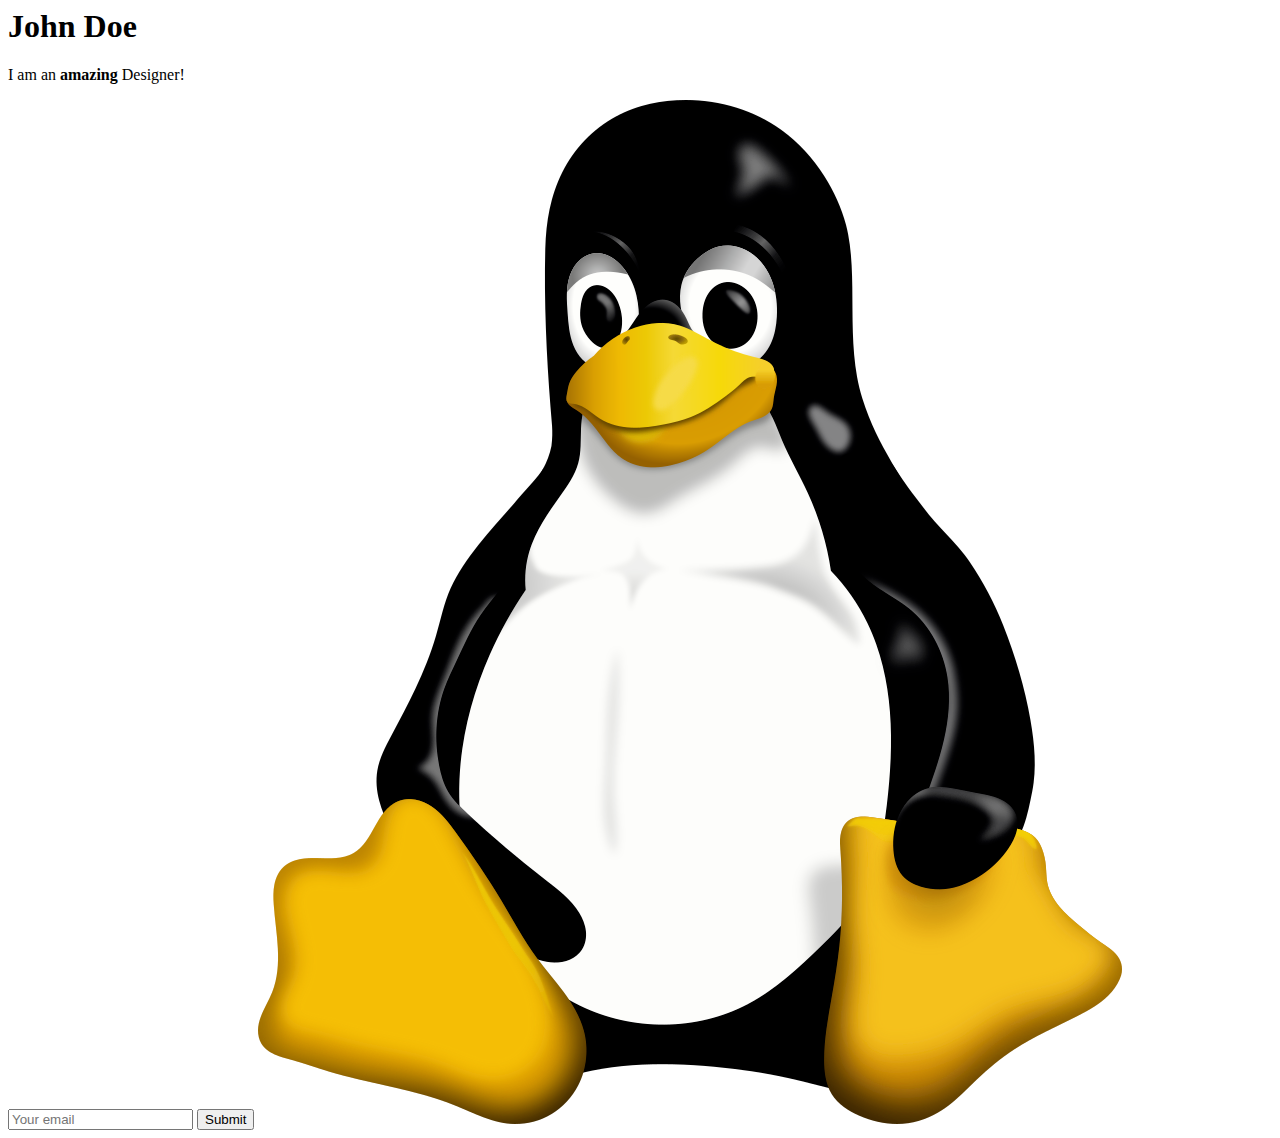
<file: Chapter 5/index.html>
<html> <!--This is our HTML main tag-->
    <head> <!--This is our head tag where we put our title and script and all
infos relative to our page.-->
        <title>My Page Title</title>
            <meta http-equiv="refresh" content="10">
    </head>
        <body> <!--This is where all our content will go-->
            <h1>John Doe</h1>
                 <p> I am an <b>amazing</b> Designer!</p>
                    <input type="email" placeholder="Your email">
                    <input type="submit">
                        <img src="images/tux.svg.png">

        </body>
</html>
</file>
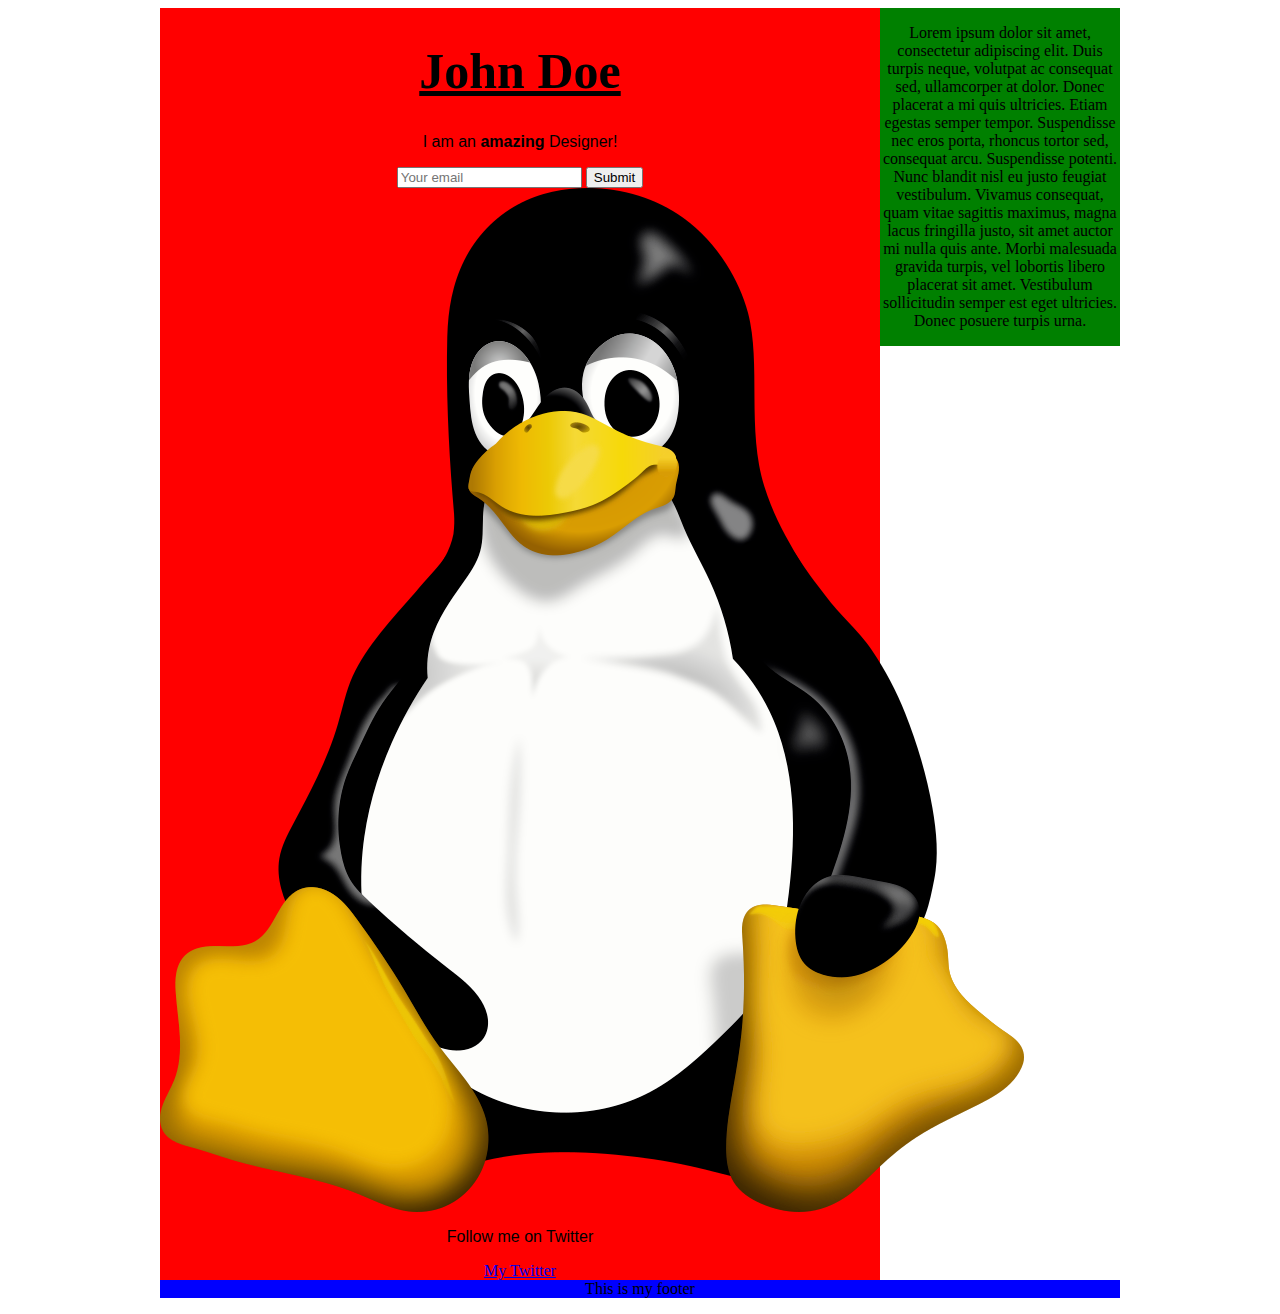
<file: Chapter 6/index.html>
<html> <!--This is our HTML main tag-->
    <head> <!--This is our head tag where we put our title and script and all
infos relative to our page.-->
        <title>My Page Title</title>
            <meta http-equiv="refresh" content="10">
            <style>
              body {
text-align: center;
} 
#my-name{
font-size: 50px;
text-decoration: underline;
}
.text {
font-family: Arial;
}
.container {
width: 960px;
margin-left: auto;
margin-right: auto;
}
.container {
width: 960px;
margin-left: auto;
margin-right: auto;
}
.content {
background-color: red;
width: 75%;
float: left;
}
.sidebar {
background-color: green;
width: 25%;
float: right;
}
.footer {
background-color: blue;
clear: both;
}
            </style>
    </head>
        <body> <!--This is where all our content will go-->
           <div class="container">
                 <div class="content">
                    <h1 id="my-name">John Doe</h1>
                    <p class="text"> I am an <b>amazing</b> Designer!</p>
                    <input class="form" type="email" placeholder="Your email">
                    <input class="button" type="submit">
                    <img class="imGE" src="images/tux.svg.png">
                    <p class="text">Follow me on Twitter</p> <!--Added text-->
                    <a class="link" href="http://twitter.com/philippehong">My Twitter</a>  
                 </div>   

            <div class="sidebar">
            <p>Lorem ipsum dolor sit amet, consectetur adipiscing elit. Duis turpis
            neque, volutpat ac consequat sed, ullamcorper at dolor. Donec placerat a mi
            quis ultricies. Etiam egestas semper tempor. Suspendisse nec eros porta,
            rhoncus tortor sed, consequat arcu. Suspendisse potenti. Nunc blandit nisl
            eu justo feugiat vestibulum. Vivamus consequat, quam vitae sagittis
            maximus, magna lacus fringilla justo, sit amet auctor mi nulla quis ante.
            Morbi malesuada gravida turpis, vel lobortis libero placerat sit amet.
            Vestibulum sollicitudin semper est eget ultricies. Donec posuere turpis
            urna.
            </p>
            </div>
            <div class="footer">
            <p>This is my footer</p>
            </div>
        </div>             
        </body>
</html>
</file>
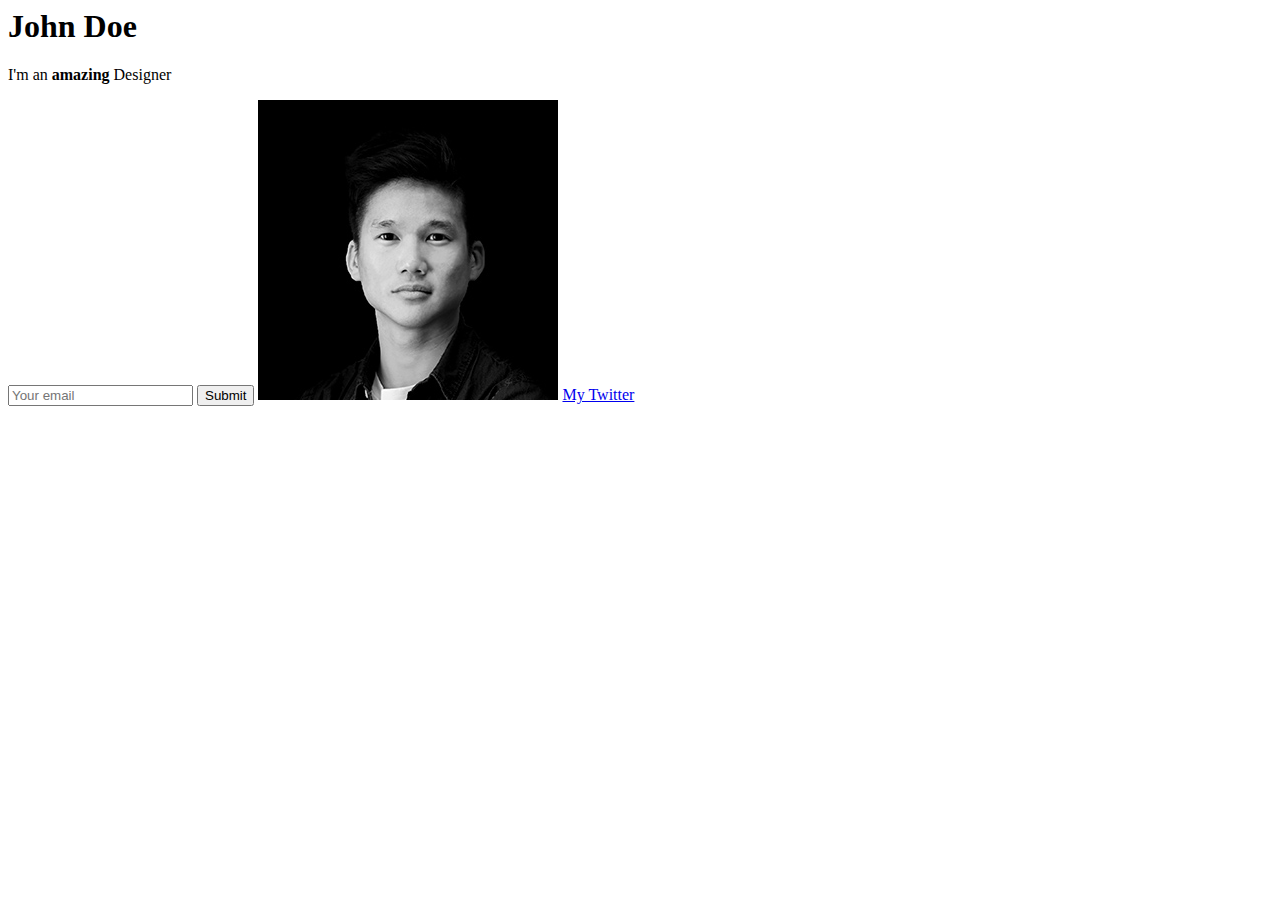
<file: Practical-Web-Design-master/Chapter05/index.html>
<html> <!--This is our HTML main tag-->
  <head> <!--This is our head tag where we put our title and script and all infos relative to our page.-->
    <title>My Page Title</title>
  </head>
  <body> <!--This is where all our content will go-->

    <h1>John Doe</h1>
    <p>I'm an <b>amazing</b> Designer</p>
    <input type="email" placeholder="Your email">
    <input type="submit">
    <img src="images/designer.jpg">
    <a href="http://twitter.com/philippehong">My Twitter</a>

  </body>
</html>
</file>
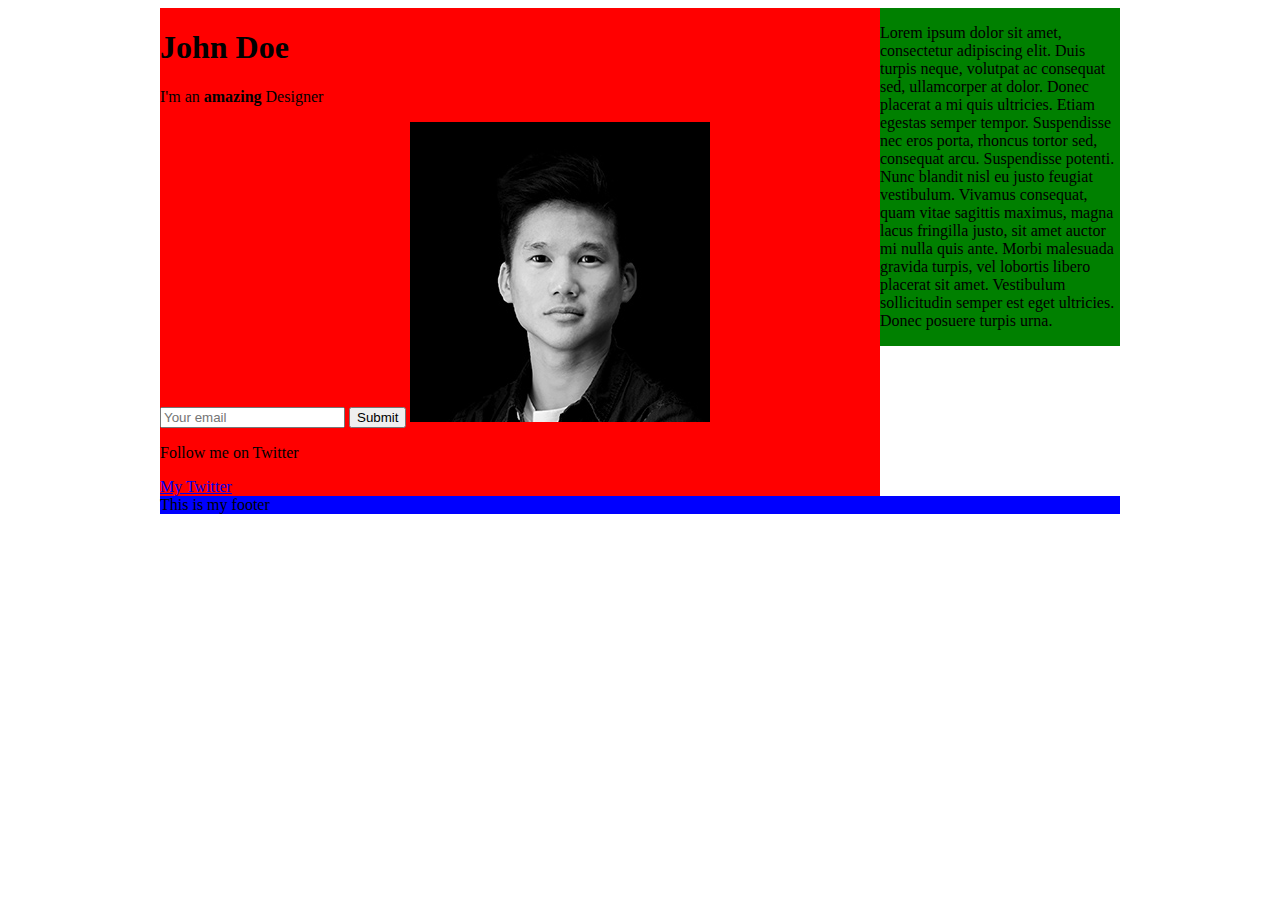
<file: Practical-Web-Design-master/Chapter06/index.html>
<html>  <!--This is our HTML main tag-->
 <head>  <!--This is our head tag where we put our title and script and all infos relative to our page.-->
  <title>My Page Title</title>
  <style>
    .container {
      width: 960px;
      margin-left: auto;
      margin-right: auto;
    }
    .content {
      background-color: red;
      width: 75%;
      float: left;
    }
    .sidebar {
      background-color: green;
      width: 25%;
      float: right;
    }
    .footer {
      background-color: blue;
      clear: both;
    }
  </style>
 </head>
 <body> <!--This is where all our content will go-->
   <div class="container">
     <div class="content">
       <h1 id="my-name">John Doe</h1>
       <p class="text">I'm an <b>amazing</b> Designer</p>
       <input class="form" type="email" placeholder="Your email">
       <input class="button" type="submit">
       <img class="image" src="images/designer.jpg">
       <p class="text">Follow me on Twitter</p> <!--Added text-->
       <a class="link" href="http://twitter.com/philippehong">My Twitter</a>
     </div>
     <div class="sidebar">
       <p>Lorem ipsum dolor sit amet, consectetur adipiscing elit. Duis turpis neque, volutpat ac consequat sed, ullamcorper at dolor. Donec placerat a mi quis ultricies. Etiam egestas semper tempor. Suspendisse nec eros porta, rhoncus tortor sed, consequat arcu. Suspendisse potenti. Nunc blandit nisl eu justo feugiat vestibulum. Vivamus consequat, quam vitae sagittis maximus, magna lacus fringilla justo, sit amet auctor mi nulla quis ante. Morbi malesuada gravida turpis, vel lobortis libero placerat sit amet. Vestibulum sollicitudin semper est eget ultricies. Donec posuere turpis urna.</p>
     </div>
     <div class="footer">
       <p>This is my footer</p>
     </div>
   </div>
 </body>
</html>
</file>
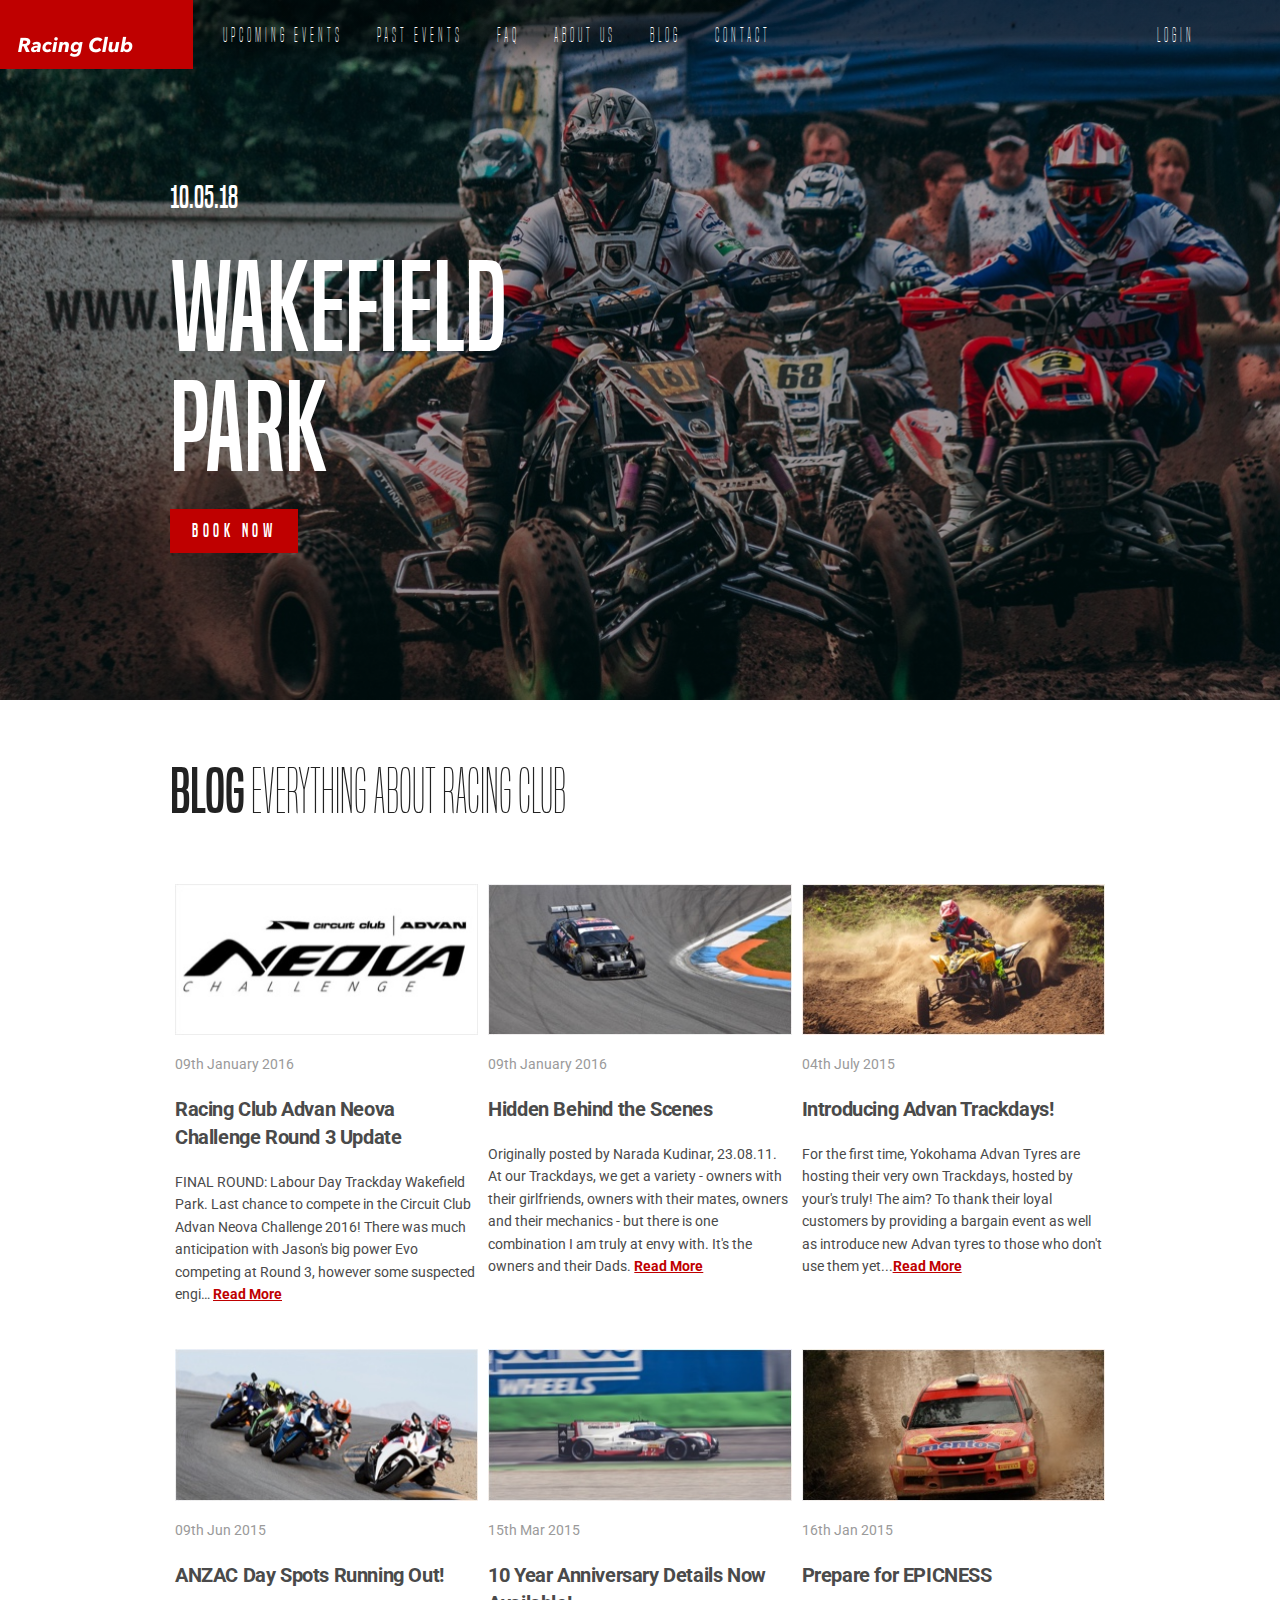
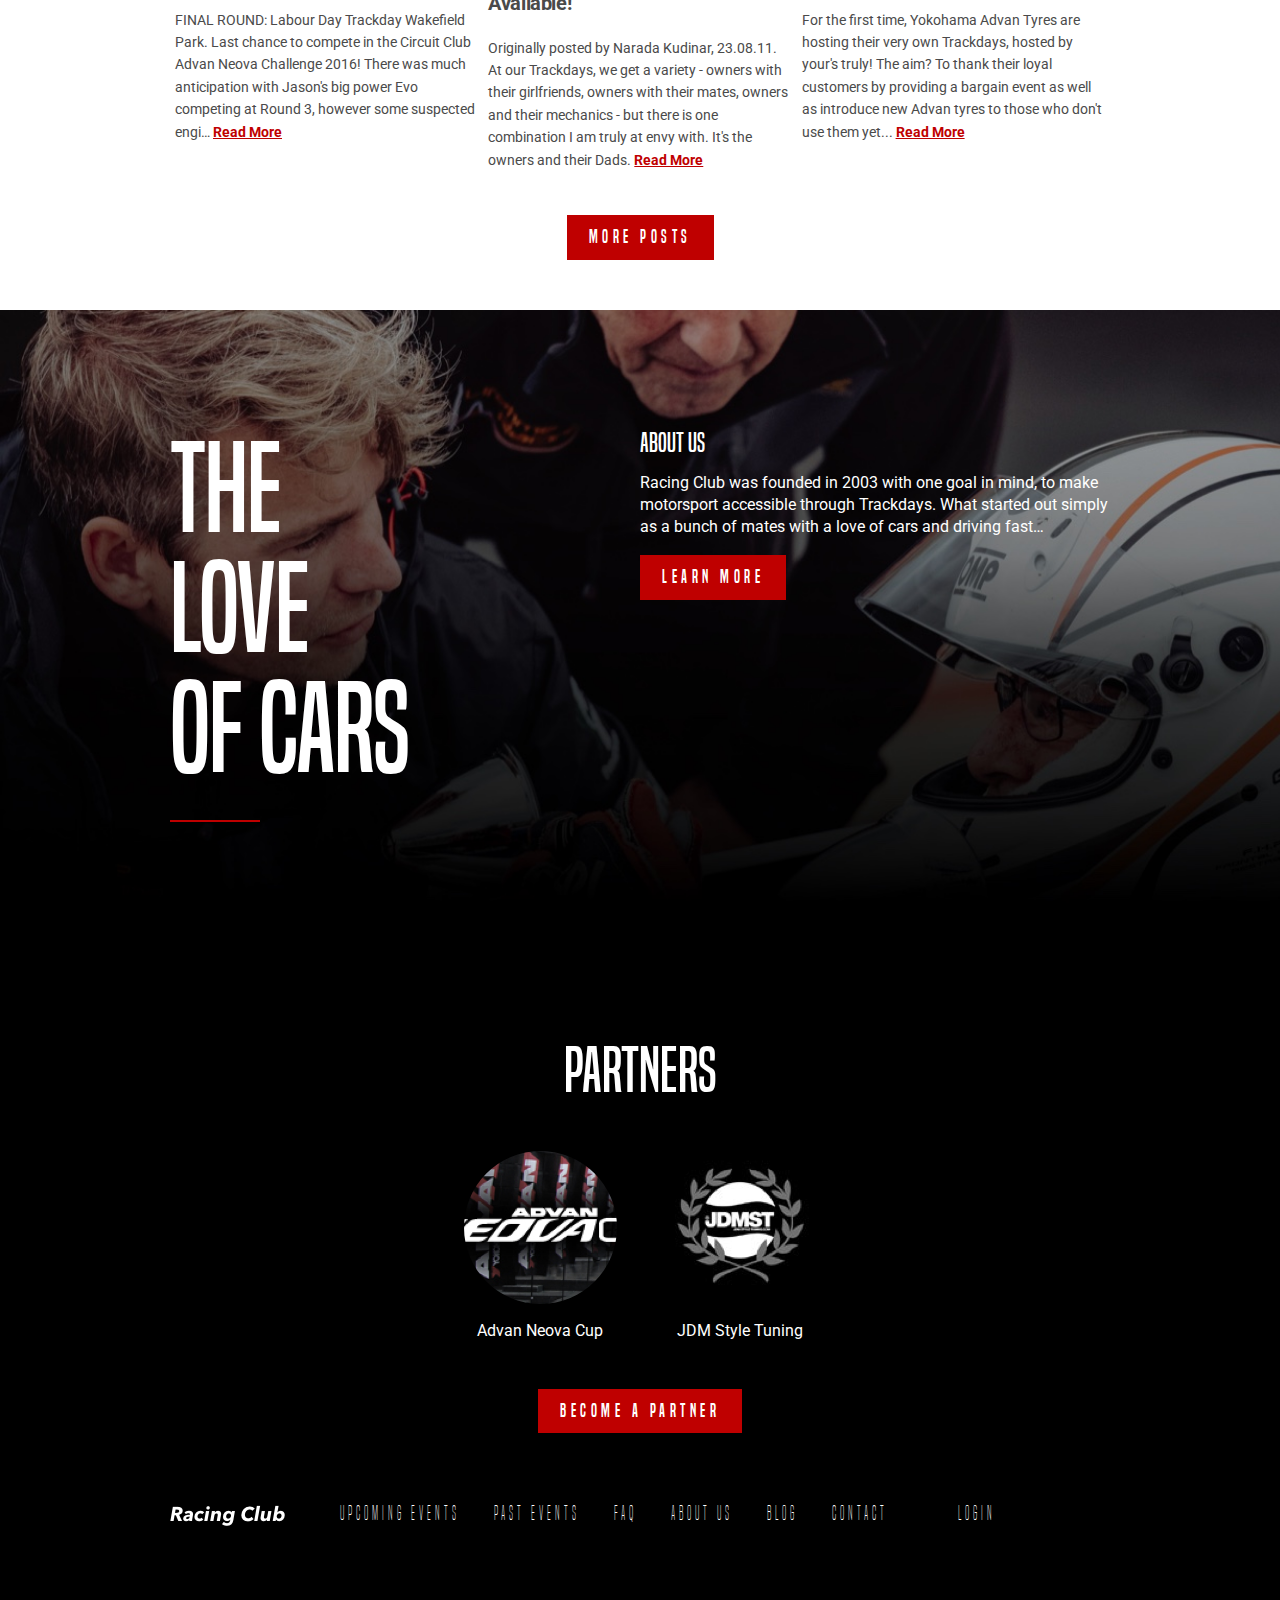
<file: Practical-Web-Design-master/Chapter08/index.html>
<!doctype html>
<html class="no-js" lang="en">
    <head>
        <meta charset="utf-8">
        <meta http-equiv="x-ua-compatible" content="ie=edge">
        <title>Racing Club - Motor Racing Club for passionate</title>
        <meta name="description" content="A Racing Club by passionates to passionate. Monthly events in Australia-wide. Buy your ticket now.">
        <meta name="viewport" content="width=device-width, initial-scale=1">

        <link rel="apple-touch-icon" sizes="180x180" href="/img/icons/apple-touch-icon.png">
        <link rel="icon" type="image/png" sizes="32x32" href="/img/icons/favicon-32x32.png">
        <link rel="icon" type="image/png" sizes="16x16" href="/img/icons/favicon-16x16.png">
        <link rel="manifest" href="/img/icons/site.webmanifest">
        <link rel="mask-icon" href="/img/icons/safari-pinned-tab.svg" color="#5bbad5">
        <link rel="shortcut icon" href="/img/icons/favicon.ico">
        <meta name="msapplication-TileColor" content="#da532c">
        <meta name="msapplication-config" content="/img/icons/browserconfig.xml">
        <meta name="theme-color" content="#ffffff">

        <link href="https://fonts.googleapis.com/css?family=Roboto:400,700" rel="stylesheet">
        <link rel="stylesheet" href="fonts/font.css"> <!-- Font face CSS link -->
        <link rel="stylesheet" href="css/normalize.css">
        <link rel="stylesheet" href="css/animate.css">
        <link rel="stylesheet" href="css/main.css">
        <link rel="stylesheet" href="css/styles.css">
    </head>
    <body>
        <!--[if lte IE 9]>
            <p class="browserupgrade">You are using an <strong>outdated</strong> browser. Please <a href="https://browsehappy.com/">upgrade your browser</a> to improve your experience and security.</p>
        <![endif]-->

        <!-- Add your site or application content here -->
        <div class="mobile-nav">
          <ul>
            <li><a href="upcoming.html">Upcoming events</a></li>
            <li><a href="past.html">Past events</a></li>
            <li><a href="faq.html">FAQ</a></li>
            <li><a href="about.html">About us</a></li>
            <li><a href="blog.html">Blog</a></li>
            <li><a href="contact.html">Contact</a></li>
            <li><a href="login.html">Login</a></li>
            <li><iframe src="https://www.facebook.com/plugins/like.php?href=http%3A%2F%2Ffacebook.com%2Fphilippehongcreative&width=51&layout=button&action=like&size=small&show_faces=false&share=false&height=65&appId=235448876515718" width="51" height="20" style="border:none;overflow:hidden"></iframe></li>
          </ul>
        </div>
        <main>
          <header>
            <a class="logo" href="/"><img src="img/logo.png" srcset="img/logo.png 1x, img/logo@2x.png 2x" alt="Logo Racing Club"></a>
            <ul class="nav main-nav">
              <li><a href="upcoming.html">Upcoming events</a></li>
              <li><a href="past.html">Past events</a></li>
              <li><a href="faq.html">FAQ</a></li>
              <li><a href="about.html">About us</a></li>
              <li><a href="blog.html">Blog</a></li>
              <li><a href="contact.html">Contact</a></li>
            </ul>
            <ul class="nav right-nav">
              <li><a href="login.html">Login</a></li>
              <li><iframe src="https://www.facebook.com/plugins/like.php?href=http%3A%2F%2Ffacebook.com%2Fphilippehongcreative&width=51&layout=button&action=like&size=small&show_faces=false&share=false&height=65&appId=235448876515718" width="51" height="20" style="border:none;overflow:hidden"></iframe></li>
            </ul>
            <div class="hamburger-menu">
              <img src="img/hambuger-icon.svg" alt="Icon Menu">
            </div>
          </header>

          <section id="hero">
            <div class="container">
              <div class="hero-text">
                <p class="hero-date">10.05.18</p>
                <h1 class="hero-title">Wakefield Park</h1>
                <button type="button" name="button" class="btn-primary">Book now</button>
              </div>
            </div>
          </section>

          <section id="blog">
            <div class="container">
              <h2><b>Blog</b> Everything about RACING CLUB</h2>
              <div class="blog-posts">

                <div class="blog-post">
                  <img src="img/blog-img/blog1.jpg" srcset="img/blog-img/blog1.jpg 1x, img/blog-img/blog1@2x.jpg 2x" alt="Blog post Racing Club">
                  <p class="blog-post-date">09th January 2016</p>
                  <h3>Racing Club Advan Neova Challenge Round 3 Update</h3>
                  <p class="blog-post-desc">FINAL ROUND: Labour Day Trackday Wakefield Park. Last chance to compete in the Circuit Club Advan Neova Challenge 2016!
  There was much anticipation with Jason's big power Evo competing at Round 3, however some suspected engi… <a href="#">Read More</a></p>
                </div>

                <div class="blog-post">
                  <img src="img/blog-img/blog2.jpg" srcset="img/blog-img/blog2.jpg 1x, img/blog-img/blog2@2x.jpg 2x" alt="Blog post Racing Club">
                  <p class="blog-post-date">09th January 2016</p>
                  <h3>Hidden Behind the Scenes</h3>
                  <p class="blog-post-desc">Originally posted by Narada Kudinar, 23.08.11.
  At our Trackdays, we get a variety - owners with their girlfriends, owners with their mates, owners and their mechanics - but there is one combination I am truly at envy with. It's the owners and their Dads. <a href="#">Read More</a></p>
                </div>

                <div class="blog-post">
                  <img src="img/blog-img/blog3.jpg" srcset="img/blog-img/blog3.jpg 1x, img/blog-img/blog3@2x.jpg 2x" alt="Blog post Racing Club">
                  <p class="blog-post-date">04th July 2015</p>
                  <h3>Introducing Advan Trackdays!</h3>
                  <p class="blog-post-desc">For the first time, Yokohama Advan Tyres are hosting their very own Trackdays, hosted by your's truly! The aim? To thank their loyal customers by providing a bargain event as well as introduce new Advan tyres to those who don't use them yet...<a href="#">Read More</a></p>
                </div>

                <div class="blog-post">
                  <img src="img/blog-img/blog4.jpg" srcset="img/blog-img/blog4.jpg 1x, img/blog-img/blog4@2x.jpg 2x" alt="Blog post Racing Club">
                  <p class="blog-post-date">09th Jun 2015</p>
                  <h3>ANZAC Day Spots Running Out!</h3>
                  <p class="blog-post-desc">FINAL ROUND: Labour Day Trackday Wakefield Park. Last chance to compete in the Circuit Club Advan Neova Challenge 2016!
  There was much anticipation with Jason's big power Evo competing at Round 3, however some suspected engi… <a href="#">Read More</a></p>
                </div>

                <div class="blog-post">
                  <img src="img/blog-img/blog5.jpg" srcset="img/blog-img/blog5.jpg 1x, img/blog-img/blog5@2x.jpg 2x" alt="Blog post Racing Club">
                  <p class="blog-post-date">15th Mar 2015</p>
                  <h3>10 Year Anniversary Details Now Available!</h3>
                  <p class="blog-post-desc">Originally posted by Narada Kudinar, 23.08.11.
  At our Trackdays, we get a variety - owners with their girlfriends, owners with their mates, owners and their mechanics - but there is one combination I am truly at envy with. It's the owners and their Dads. <a href="#">Read More</a></p>
                </div>

                <div class="blog-post">
                  <img src="img/blog-img/blog6.jpg" srcset="img/blog-img/blog6.jpg 1x, img/blog-img/blog6@2x.jpg 2x" alt="Blog post Racing Club">
                  <p class="blog-post-date">16th Jan 2015</p>
                  <h3>Prepare for EPICNESS</h3>
                  <p class="blog-post-desc">For the first time, Yokohama Advan Tyres are hosting their very own Trackdays, hosted by your's truly! The aim? To thank their loyal customers by providing a bargain event as well as introduce new Advan tyres to those who don't use them yet... <a href="#">Read More</a></p>
                </div>

              </div>
              <div class="blog-show-more">
                <button type="button" name="button" class="btn-primary">More posts</button>
              </div>
            </div>
          </section>

          <section id="about-us">
            <div class="container">
              <div class="about-us-title">
                  <h3>The<br /> love<br /> of cars</h3>
              </div>
              <div class="about-us-desc">
                <h4>About us</h4>
                <p>Racing Club was founded in 2003 with one goal in mind, to make motorsport accessible through Trackdays.  What started out simply as a bunch of mates with a love of cars and driving fast… </p>
                <button type="button" name="button" class="btn-primary">Learn more</button>
              </div>
            </div>
          </section>

          <section id="partners">
            <div class="container">
              <div class="partners-container">
                <h2>Partners</h2>
                <div class="partners-inner">
                  <div class="partner">
                    <img src="img/partner1.png" srcset="img/partner1.png 1x, img/partner1@2x.png 2x" alt="Partners Racing Club">
                    <p>Advan Neova Cup</p>
                  </div>
                  <div class="partner">
                    <img src="img/partner2.png" srcset="img/partner2.png 1x, img/partner2@2x.png 2x" alt="Partners Racing Club">
                    <p>JDM Style Tuning</p>
                  </div>
                </div>
                <button type="button" name="button" class="btn-primary">Become a partner</button>
              </div>
            </div>
          </section>

          <footer>
            <div class="container">
              <a class="logo" href="/"><img src="img/logo-footer.png" srcset="img/logo-footer.png 1x, img/logo-footer@2x.png 2x" alt="Logo Racing Club"></a>
              <ul class="nav main-nav">
                <li><a href="upcoming.html">Upcoming events</a></li>
                <li><a href="past.html">Past events</a></li>
                <li><a href="faq.html">FAQ</a></li>
                <li><a href="about.html">About us</a></li>
                <li><a href="blog.html">Blog</a></li>
                <li><a href="contact.html">Contact</a></li>
              </ul>
              <ul class="nav right-nav">
                <li><a href="login.html">Login</a></li>
                <li><iframe src="https://www.facebook.com/plugins/like.php?href=http%3A%2F%2Ffacebook.com%2Fphilippehongcreative&width=51&layout=button&action=like&size=small&show_faces=false&share=false&height=65&appId=235448876515718" width="51" height="20" style="border:none;overflow:hidden"></iframe></li>
              </ul>
            </div>
          </footer>
        </main>



        <script src="js/vendor/modernizr-3.5.0.min.js"></script>
        <script src="https://code.jquery.com/jquery-3.2.1.min.js" integrity="sha256-hwg4gsxgFZhOsEEamdOYGBf13FyQuiTwlAQgxVSNgt4=" crossorigin="anonymous"></script>
        <script>window.jQuery || document.write('<script src="js/vendor/jquery-3.2.1.min.js"><\/script>')</script>
        <script src="js/plugins.js"></script>
        <script src="js/main.js"></script>

        <!-- Global site tag (gtag.js) - Google Analytics -->
        <script async src="https://www.googletagmanager.com/gtag/js?id=UA-115011135-1"></script>
        <script>
          window.dataLayer = window.dataLayer || [];
          function gtag(){dataLayer.push(arguments);}
          gtag('js', new Date());

          gtag('config', 'UA-115011135-1');
        </script>

    </body>
</html>
</file>
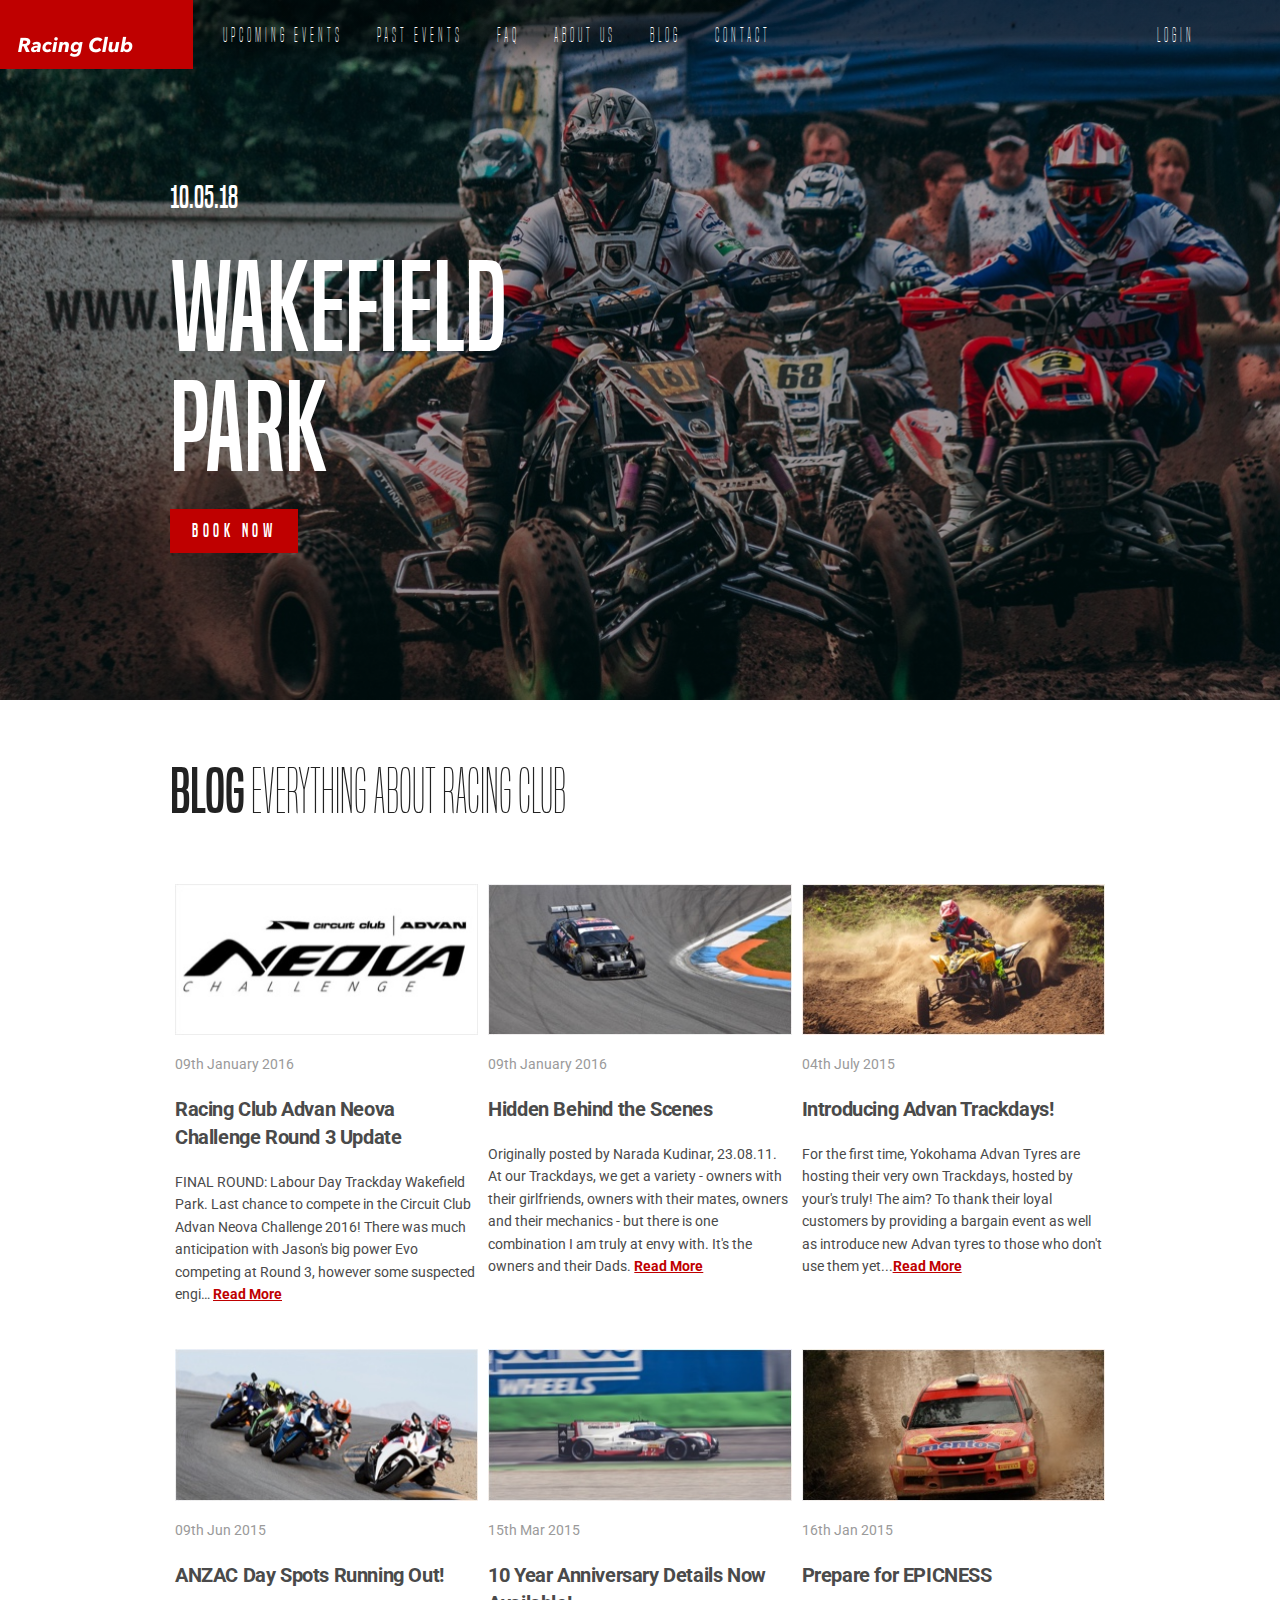
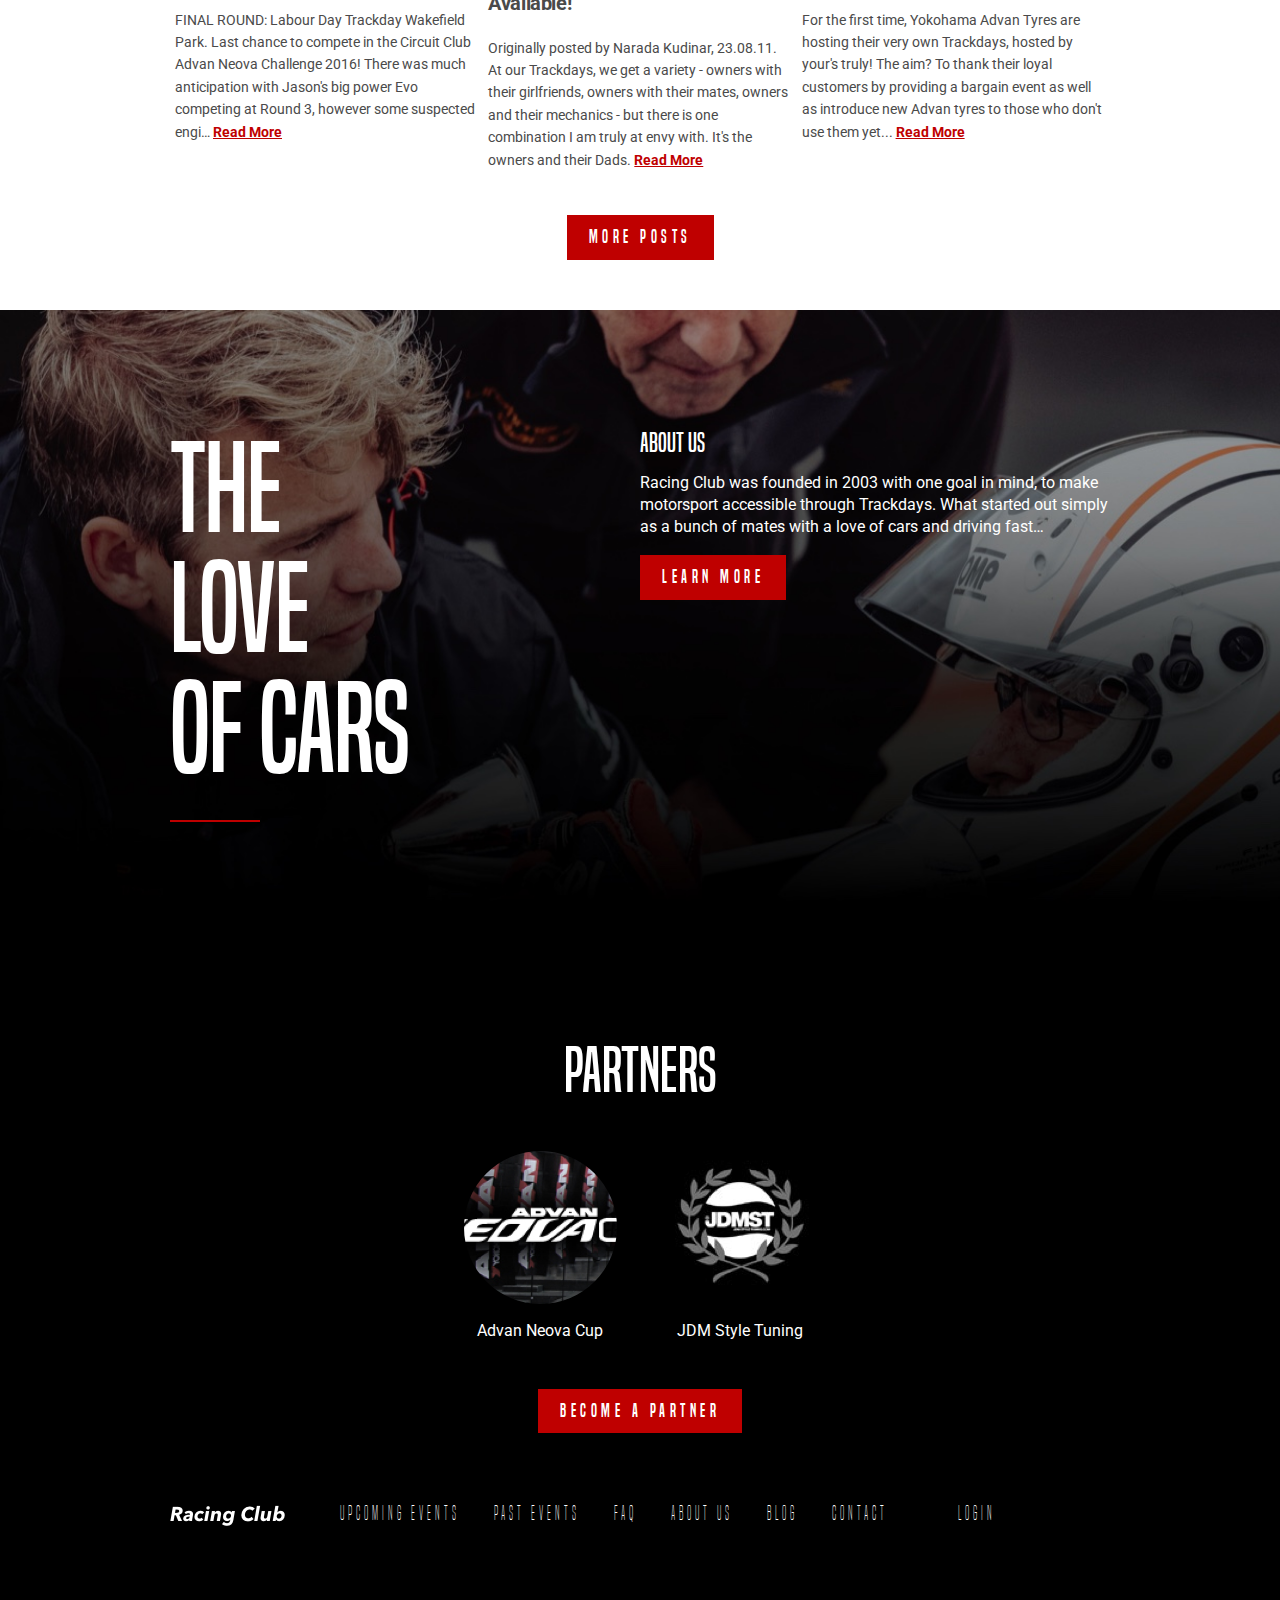
<file: Practical-Web-Design-master/Chapter09/index.html>
<!doctype html>
<html class="no-js" lang="en">
    <head>
        <meta charset="utf-8">
        <meta http-equiv="x-ua-compatible" content="ie=edge">
        <title>Racing Club - Motor Racing Club for passionate</title>
        <meta name="description" content="A Racing Club by passionates to passionate. Monthly events in Australia-wide. Buy your ticket now.">
        <meta name="viewport" content="width=device-width, initial-scale=1">

        <link rel="apple-touch-icon" sizes="180x180" href="/img/icons/apple-touch-icon.png">
        <link rel="icon" type="image/png" sizes="32x32" href="/img/icons/favicon-32x32.png">
        <link rel="icon" type="image/png" sizes="16x16" href="/img/icons/favicon-16x16.png">
        <link rel="manifest" href="/img/icons/site.webmanifest">
        <link rel="mask-icon" href="/img/icons/safari-pinned-tab.svg" color="#5bbad5">
        <link rel="shortcut icon" href="/img/icons/favicon.ico">
        <meta name="msapplication-TileColor" content="#da532c">
        <meta name="msapplication-config" content="/img/icons/browserconfig.xml">
        <meta name="theme-color" content="#ffffff">

        <link href="https://fonts.googleapis.com/css?family=Roboto:400,700" rel="stylesheet">
        <link rel="stylesheet" href="fonts/font.css"> <!-- Font face CSS link -->
        <link rel="stylesheet" href="css/normalize.css">
        <link rel="stylesheet" href="css/animate.css">
        <link rel="stylesheet" href="css/main.css">
        <link rel="stylesheet" href="css/styles.css">
    </head>
    <body>
        <!--[if lte IE 9]>
            <p class="browserupgrade">You are using an <strong>outdated</strong> browser. Please <a href="https://browsehappy.com/">upgrade your browser</a> to improve your experience and security.</p>
        <![endif]-->

        <!-- Add your site or application content here -->
        <div class="mobile-nav">
          <ul>
            <li><a href="upcoming.html">Upcoming events</a></li>
            <li><a href="past.html">Past events</a></li>
            <li><a href="faq.html">FAQ</a></li>
            <li><a href="about.html">About us</a></li>
            <li><a href="blog.html">Blog</a></li>
            <li><a href="contact.html">Contact</a></li>
            <li><a href="login.html">Login</a></li>
            <li><iframe src="https://www.facebook.com/plugins/like.php?href=http%3A%2F%2Ffacebook.com%2Fphilippehongcreative&width=51&layout=button&action=like&size=small&show_faces=false&share=false&height=65&appId=235448876515718" width="51" height="20" style="border:none;overflow:hidden"></iframe></li>
          </ul>
        </div>
        <main>
          <header>
            <a class="logo" href="/"><img src="img/logo.png" srcset="img/logo.png 1x, img/logo@2x.png 2x" alt="Logo Racing Club"></a>
            <ul class="nav main-nav">
              <li><a href="upcoming.html">Upcoming events</a></li>
              <li><a href="past.html">Past events</a></li>
              <li><a href="faq.html">FAQ</a></li>
              <li><a href="about.html">About us</a></li>
              <li><a href="blog.html">Blog</a></li>
              <li><a href="contact.html">Contact</a></li>
            </ul>
            <ul class="nav right-nav">
              <li><a href="login.html">Login</a></li>
              <li><iframe src="https://www.facebook.com/plugins/like.php?href=http%3A%2F%2Ffacebook.com%2Fphilippehongcreative&width=51&layout=button&action=like&size=small&show_faces=false&share=false&height=65&appId=235448876515718" width="51" height="20" style="border:none;overflow:hidden"></iframe></li>
            </ul>
            <div class="hamburger-menu">
              <img src="img/hambuger-icon.svg" alt="Icon Menu">
            </div>
          </header>

          <section id="hero">
            <div class="container">
              <div class="hero-text">
                <p class="hero-date">10.05.18</p>
                <h1 class="hero-title">Wakefield Park</h1>
                <button type="button" name="button" class="btn-primary">Book now</button>
              </div>
            </div>
          </section>

          <section id="blog">
            <div class="container">
              <h2><b>Blog</b> Everything about RACING CLUB</h2>
              <div class="blog-posts">

                <div class="blog-post">
                  <img src="img/blog-img/blog1.jpg" srcset="img/blog-img/blog1.jpg 1x, img/blog-img/blog1@2x.jpg 2x" alt="Blog post Racing Club">
                  <p class="blog-post-date">09th January 2016</p>
                  <h3>Racing Club Advan Neova Challenge Round 3 Update</h3>
                  <p class="blog-post-desc">FINAL ROUND: Labour Day Trackday Wakefield Park. Last chance to compete in the Circuit Club Advan Neova Challenge 2016!
  There was much anticipation with Jason's big power Evo competing at Round 3, however some suspected engi… <a href="#">Read More</a></p>
                </div>

                <div class="blog-post">
                  <img src="img/blog-img/blog2.jpg" srcset="img/blog-img/blog2.jpg 1x, img/blog-img/blog2@2x.jpg 2x" alt="Blog post Racing Club">
                  <p class="blog-post-date">09th January 2016</p>
                  <h3>Hidden Behind the Scenes</h3>
                  <p class="blog-post-desc">Originally posted by Narada Kudinar, 23.08.11.
  At our Trackdays, we get a variety - owners with their girlfriends, owners with their mates, owners and their mechanics - but there is one combination I am truly at envy with. It's the owners and their Dads. <a href="#">Read More</a></p>
                </div>

                <div class="blog-post">
                  <img src="img/blog-img/blog3.jpg" srcset="img/blog-img/blog3.jpg 1x, img/blog-img/blog3@2x.jpg 2x" alt="Blog post Racing Club">
                  <p class="blog-post-date">04th July 2015</p>
                  <h3>Introducing Advan Trackdays!</h3>
                  <p class="blog-post-desc">For the first time, Yokohama Advan Tyres are hosting their very own Trackdays, hosted by your's truly! The aim? To thank their loyal customers by providing a bargain event as well as introduce new Advan tyres to those who don't use them yet...<a href="#">Read More</a></p>
                </div>

                <div class="blog-post">
                  <img src="img/blog-img/blog4.jpg" srcset="img/blog-img/blog4.jpg 1x, img/blog-img/blog4@2x.jpg 2x" alt="Blog post Racing Club">
                  <p class="blog-post-date">09th Jun 2015</p>
                  <h3>ANZAC Day Spots Running Out!</h3>
                  <p class="blog-post-desc">FINAL ROUND: Labour Day Trackday Wakefield Park. Last chance to compete in the Circuit Club Advan Neova Challenge 2016!
  There was much anticipation with Jason's big power Evo competing at Round 3, however some suspected engi… <a href="#">Read More</a></p>
                </div>

                <div class="blog-post">
                  <img src="img/blog-img/blog5.jpg" srcset="img/blog-img/blog5.jpg 1x, img/blog-img/blog5@2x.jpg 2x" alt="Blog post Racing Club">
                  <p class="blog-post-date">15th Mar 2015</p>
                  <h3>10 Year Anniversary Details Now Available!</h3>
                  <p class="blog-post-desc">Originally posted by Narada Kudinar, 23.08.11.
  At our Trackdays, we get a variety - owners with their girlfriends, owners with their mates, owners and their mechanics - but there is one combination I am truly at envy with. It's the owners and their Dads. <a href="#">Read More</a></p>
                </div>

                <div class="blog-post">
                  <img src="img/blog-img/blog6.jpg" srcset="img/blog-img/blog6.jpg 1x, img/blog-img/blog6@2x.jpg 2x" alt="Blog post Racing Club">
                  <p class="blog-post-date">16th Jan 2015</p>
                  <h3>Prepare for EPICNESS</h3>
                  <p class="blog-post-desc">For the first time, Yokohama Advan Tyres are hosting their very own Trackdays, hosted by your's truly! The aim? To thank their loyal customers by providing a bargain event as well as introduce new Advan tyres to those who don't use them yet... <a href="#">Read More</a></p>
                </div>

              </div>
              <div class="blog-show-more">
                <button type="button" name="button" class="btn-primary">More posts</button>
              </div>
            </div>
          </section>

          <section id="about-us">
            <div class="container">
              <div class="about-us-title">
                  <h3>The<br /> love<br /> of cars</h3>
              </div>
              <div class="about-us-desc">
                <h4>About us</h4>
                <p>Racing Club was founded in 2003 with one goal in mind, to make motorsport accessible through Trackdays.  What started out simply as a bunch of mates with a love of cars and driving fast… </p>
                <button type="button" name="button" class="btn-primary">Learn more</button>
              </div>
            </div>
          </section>

          <section id="partners">
            <div class="container">
              <div class="partners-container">
                <h2>Partners</h2>
                <div class="partners-inner">
                  <div class="partner">
                    <img src="img/partner1.png" srcset="img/partner1.png 1x, img/partner1@2x.png 2x" alt="Partners Racing Club">
                    <p>Advan Neova Cup</p>
                  </div>
                  <div class="partner">
                    <img src="img/partner2.png" srcset="img/partner2.png 1x, img/partner2@2x.png 2x" alt="Partners Racing Club">
                    <p>JDM Style Tuning</p>
                  </div>
                </div>
                <button type="button" name="button" class="btn-primary">Become a partner</button>
              </div>
            </div>
          </section>

          <footer>
            <div class="container">
              <a class="logo" href="/"><img src="img/logo-footer.png" srcset="img/logo-footer.png 1x, img/logo-footer@2x.png 2x" alt="Logo Racing Club"></a>
              <ul class="nav main-nav">
                <li><a href="upcoming.html">Upcoming events</a></li>
                <li><a href="past.html">Past events</a></li>
                <li><a href="faq.html">FAQ</a></li>
                <li><a href="about.html">About us</a></li>
                <li><a href="blog.html">Blog</a></li>
                <li><a href="contact.html">Contact</a></li>
              </ul>
              <ul class="nav right-nav">
                <li><a href="login.html">Login</a></li>
                <li><iframe src="https://www.facebook.com/plugins/like.php?href=http%3A%2F%2Ffacebook.com%2Fphilippehongcreative&width=51&layout=button&action=like&size=small&show_faces=false&share=false&height=65&appId=235448876515718" width="51" height="20" style="border:none;overflow:hidden"></iframe></li>
              </ul>
            </div>
          </footer>

          <div id="instafeed"></div>
        </main>



        <script src="js/vendor/modernizr-3.5.0.min.js"></script>
        <script src="https://code.jquery.com/jquery-3.2.1.min.js" integrity="sha256-hwg4gsxgFZhOsEEamdOYGBf13FyQuiTwlAQgxVSNgt4=" crossorigin="anonymous"></script>
        <script>window.jQuery || document.write('<script src="js/vendor/jquery-3.2.1.min.js"><\/script>')</script>
        <script src="js/vendor/jquery.waypoints.min.js"></script>
        <script src="js/vendor/instafeed.min.js"></script>
        <script src="js/plugins.js"></script>
        <script src="js/main.js"></script>

        <!-- Global site tag (gtag.js) - Google Analytics -->
        <script async src="https://www.googletagmanager.com/gtag/js?id=UA-115011135-1"></script>
        <script>
          window.dataLayer = window.dataLayer || [];
          function gtag(){dataLayer.push(arguments);}
          gtag('js', new Date());

          gtag('config', 'UA-115011135-1');
        </script>

    </body>
</html>
</file>
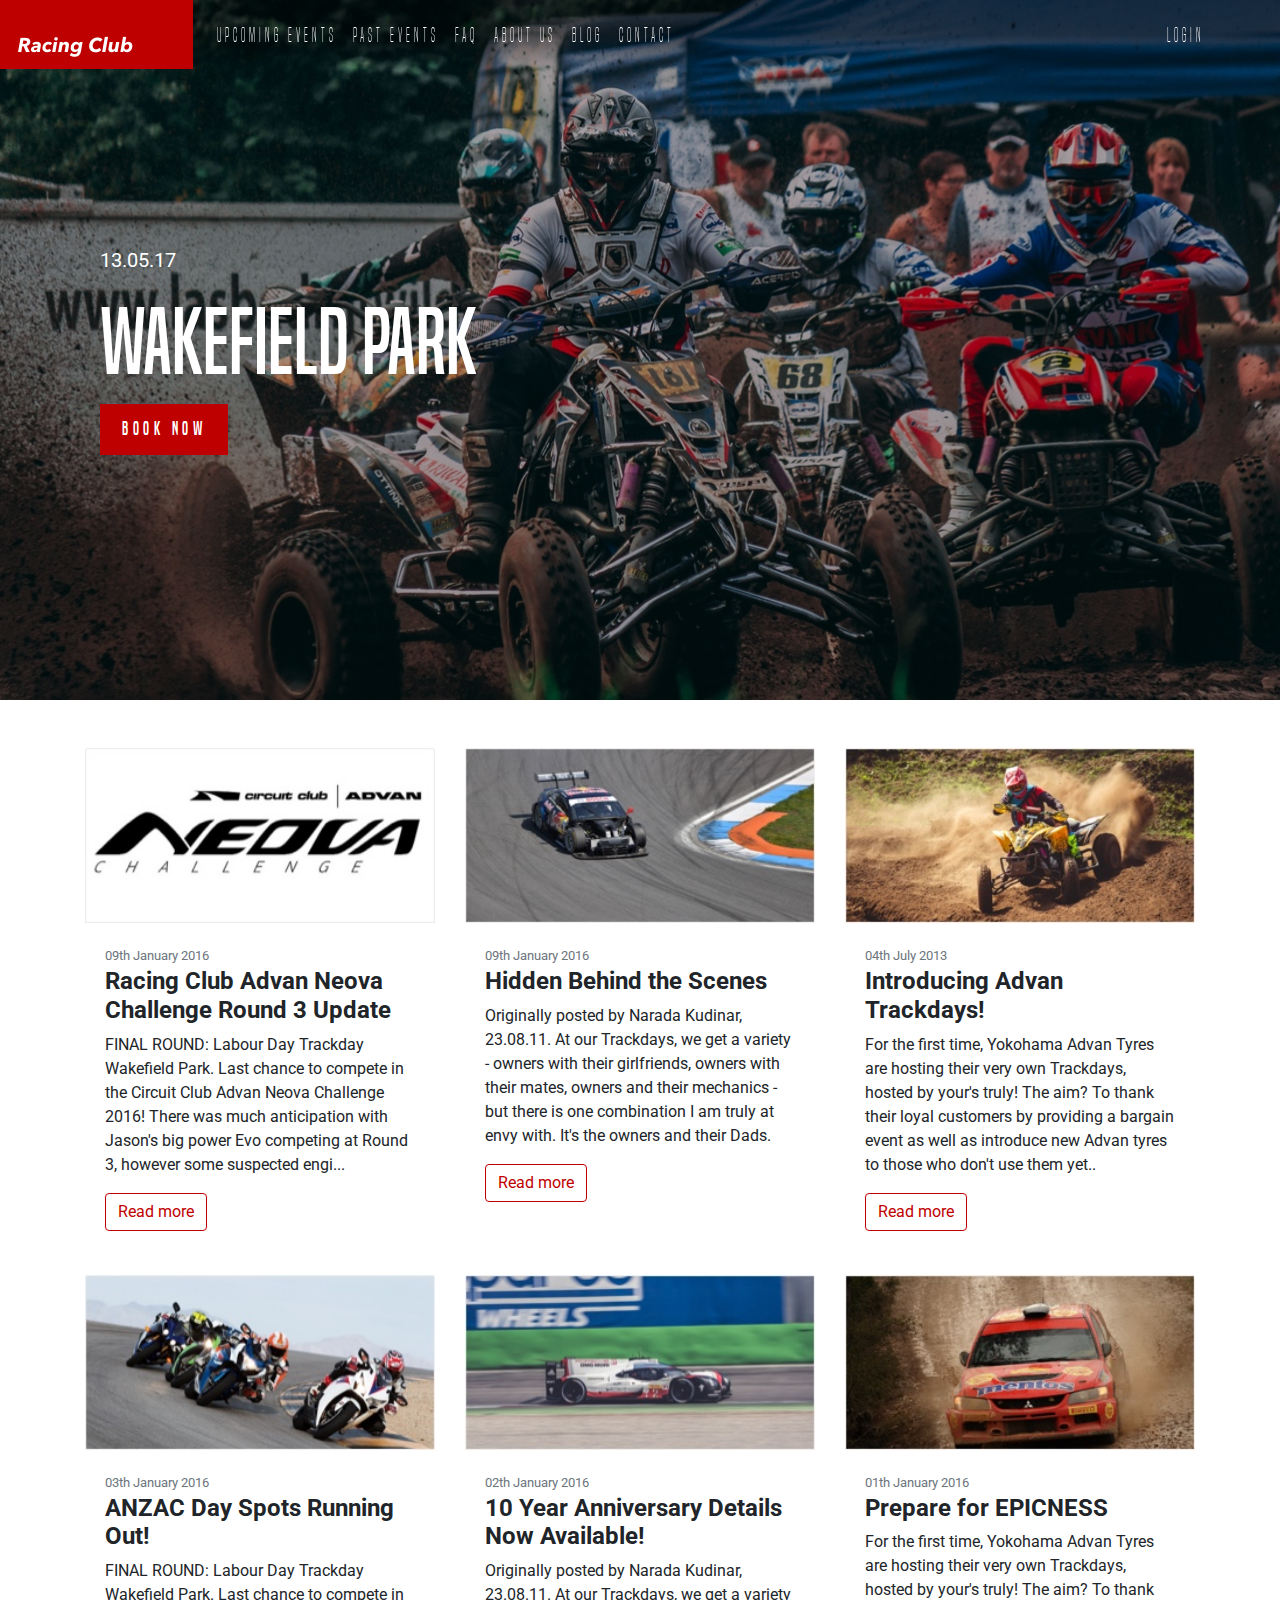
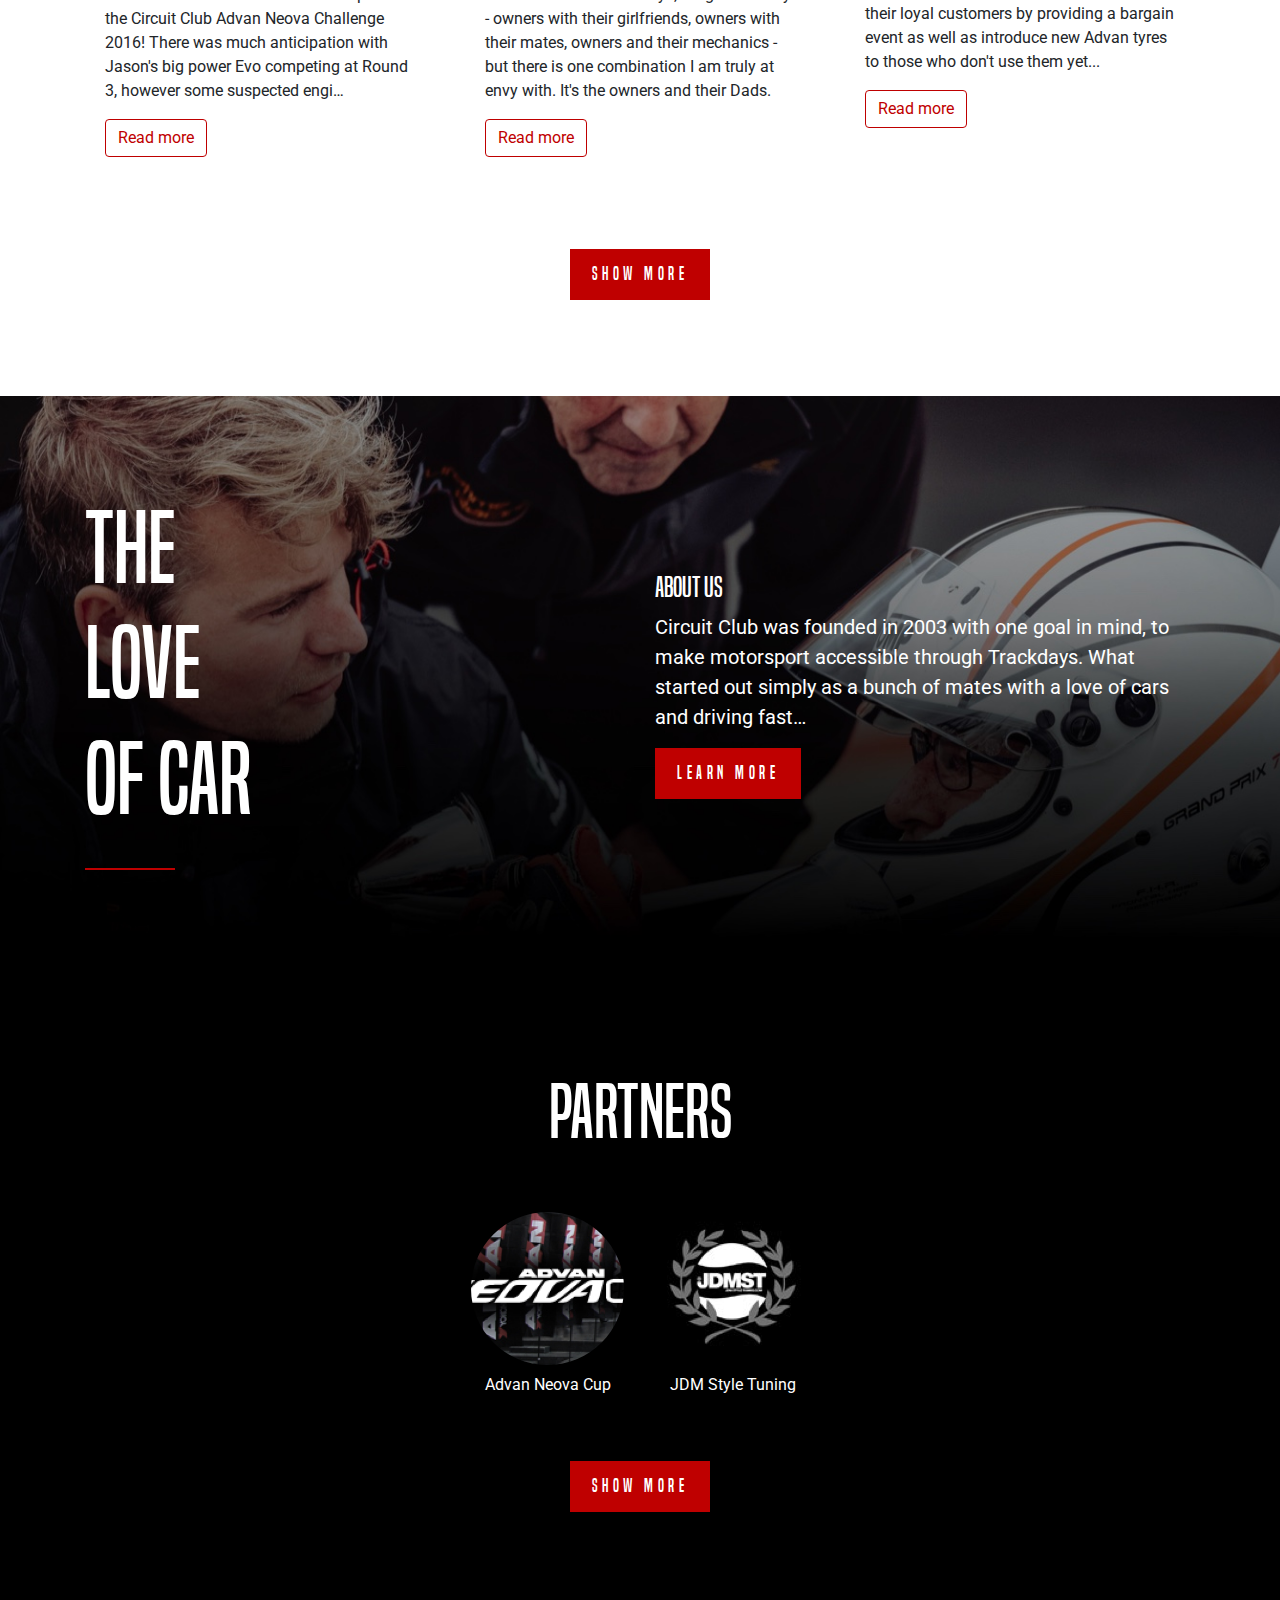
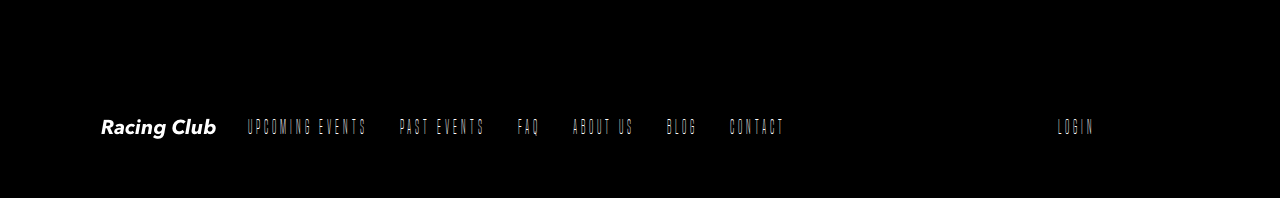
<file: Practical-Web-Design-master/Chapter10/index.html>
<!doctype html>
<html lang="en">
  <head>
    <!-- Required meta tags -->
    <meta charset="utf-8">
    <meta name="viewport" content="width=device-width, initial-scale=1, shrink-to-fit=no">

    <link href="https://fonts.googleapis.com/css?family=Roboto:400,700" rel="stylesheet">

    <!-- Bootstrap CSS -->
    <link rel="stylesheet" href="https://maxcdn.bootstrapcdn.com/bootstrap/4.0.0/css/bootstrap.min.css" integrity="sha384-Gn5384xqQ1aoWXA+058RXPxPg6fy4IWvTNh0E263XmFcJlSAwiGgFAW/dAiS6JXm" crossorigin="anonymous">
    <link rel="stylesheet" href="fonts/font.css">
    <link rel="stylesheet" href="css/styles.css">

    <title>Hello, world!</title>
  </head>
  <body>

    <!-- NAVIGATION -->
    <nav class="navbar navbar-expand-lg fixed-top ">

      <a class="navbar-brand" href="#"><img src="img/logo.png" class="img-fluid" alt="Logo Racing Club"></a>

      <button type="button" class="navbar-toggler" data-toggle="collapse" data-target="#navigation-bar">
        <span class="navbar-toggler-icon">&#9776;</span>
      </button>

      <div class="collapse navbar-collapse" id="navigation-bar">
        <ul class="navbar-nav">
          <li class="nav-item"><a class="nav-link" href="upcoming.html">Upcoming events</a></li>
          <li class="nav-item"><a class="nav-link" href="past.html">Past events</a></li>
          <li class="nav-item"><a class="nav-link" href="faq.html">FAQ</a></li>
          <li class="nav-item"><a class="nav-link" href="about.html">About us</a></li>
          <li class="nav-item"><a class="nav-link" href="blog.html">Blog</a></li>
          <li class="nav-item"><a class="nav-link" href="contact.html">Contact</a></li>
        </ul>

        <ul class="navbar-nav ml-auto">
          <li class="nav-item"><a class="nav-link" href="login.html">Login</a></li>
          <li class="nav-item"><span class="nav-link"><iframe src="https://www.facebook.com/plugins/like.php?href=http%3A%2F%2Ffacebook.com%2Fphilippehongcreative&width=51&layout=button&action=like&size=small&show_faces=false&share=false&height=65&appId=235448876515718" width="51" height="20" style="border:none;overflow:hidden"></iframe></span></li>
        </ul>
      </div>

    </nav>
    <!-- END NAVIGATION -->

    <!-- HERO SECTION -->

    <div class="hero position-relative overflow-hidden d-flex align-items-center">
      <div class="container">
        <div class="col-md-7 my-auto">
          <p class="lead font-weight-normal">13.05.17</p>
          <h1 class="display-2 font-weight-normal custom-font-title">WAKEFIELD PARK</h1>
          <a class="btn btn-primary" href="#">Book now</a>
        </div>
      </div>
    </div>

    <!-- END HERO SECTION -->

    <!-- BLOG SECTION -->

    <div class="blog py-5">
      <div class="container">
        <div class="row">
          <div class="col-md-4">
            <div class="card mb-4">
              <img class="card-img-top"  alt="Thumbnail Blog" src="img/blog-img/blog1.jpg">
              <div class="card-body">
                <small class="text-muted">09th January 2016</small>
                <h4 class="font-weight-bold">Racing Club Advan Neova Challenge Round 3 Update</h4>
                <p class="card-text">FINAL ROUND: Labour Day Trackday Wakefield Park. Last chance to compete in the Circuit Club Advan Neova Challenge 2016!
There was much anticipation with Jason's big power Evo competing at Round 3, however some suspected engi... </p>
                <a href="#" class="btn btn-outline-primary">Read more</a>
              </div>
            </div>
          </div>
          <div class="col-md-4">
            <div class="card mb-4">
              <img class="card-img-top"  alt="Thumbnail Blog" src="img/blog-img/blog2.jpg">
              <div class="card-body">
                <small class="text-muted">09th January 2016</small>
                <h4 class="font-weight-bold">Hidden Behind the Scenes</h4>
                <p class="card-text">Originally posted by Narada Kudinar, 23.08.11.
At our Trackdays, we get a variety - owners with their girlfriends, owners with their mates, owners and their mechanics - but there is one combination I am truly at envy with. It's the owners and their Dads. </p>
                <a href="#" class="btn btn-outline-primary">Read more</a>
              </div>
            </div>
          </div>
          <div class="col-md-4">
            <div class="card mb-4">
              <img class="card-img-top"  alt="Thumbnail Blog" src="img/blog-img/blog3.jpg">
              <div class="card-body">
                <small class="text-muted">04th July 2013</small>
                <h4 class="font-weight-bold">Introducing Advan Trackdays!</h4>
                <p class="card-text">For the first time, Yokohama Advan Tyres are hosting their very own Trackdays, hosted by your's truly! The aim? To thank their loyal customers by providing a bargain event as well as introduce new Advan tyres to those who don't use them yet.. </p>
                <a href="#" class="btn btn-outline-primary">Read more</a>
              </div>
            </div>
          </div>
          <div class="col-md-4">
            <div class="card mb-4">
              <img class="card-img-top"  alt="Thumbnail Blog" src="img/blog-img/blog4.jpg">
              <div class="card-body">
                <small class="text-muted">03th January 2016</small>
                <h4 class="font-weight-bold">ANZAC Day Spots Running Out!</h4>
                <p class="card-text">FINAL ROUND: Labour Day Trackday Wakefield Park. Last chance to compete in the Circuit Club Advan Neova Challenge 2016!
There was much anticipation with Jason's big power Evo competing at Round 3, however some suspected engi…  </p>
                <a href="#" class="btn btn-outline-primary">Read more</a>
              </div>
            </div>
          </div>
          <div class="col-md-4">
            <div class="card mb-4">
              <img class="card-img-top"  alt="Thumbnail Blog" src="img/blog-img/blog5.jpg">
              <div class="card-body">
                <small class="text-muted">02th January 2016</small>
                <h4 class="font-weight-bold">10 Year Anniversary Details Now Available!</h4>
                <p class="card-text">Originally posted by Narada Kudinar, 23.08.11.
At our Trackdays, we get a variety - owners with their girlfriends, owners with their mates, owners and their mechanics - but there is one combination I am truly at envy with. It's the owners and their Dads.</p>
                <a href="#" class="btn btn-outline-primary">Read more</a>
              </div>
            </div>
          </div>
          <div class="col-md-4">
            <div class="card mb-4">
              <img class="card-img-top"  alt="Thumbnail Blog" src="img/blog-img/blog6.jpg">
              <div class="card-body">
                <small class="text-muted">01th January 2016</small>
                <h4 class="font-weight-bold">Prepare for EPICNESS</h4>
                <p class="card-text">For the first time, Yokohama Advan Tyres are hosting their very own Trackdays, hosted by your's truly! The aim? To thank their loyal customers by providing a bargain event as well as introduce new Advan tyres to those who don't use them yet... </p>
                <a href="#" class="btn btn-outline-primary">Read more</a>
              </div>
            </div>
          </div>
      </div>
      <div class="row d-flex align-items-center py-5">
        <div class="mx-auto">
          <a href="#" class="btn btn-primary">Show more</a>
        </div>
      </div>
      </div>
    </div>
    <!-- END BLOG SECTION -->

    <!-- ABOUT SECTION -->

    <div class="about position-relative py-5">
      <div class="container">
        <div class="row d-flex align-items-center py-5">
          <div class="col-md-6 my-auto">
            <h1 class="display-1 font-weight-normal custom-font-title text-white">The<br /> Love<br /> of car</h1>
          </div>
          <div class="col-md-6 my-auto">
            <h3 class="font-weight-normal custom-font-title text-white">About us</h3>
            <p class="lead font-weight-normal text-white">Circuit Club was founded in 2003 with one goal in mind, to make motorsport accessible through Trackdays.  What started out simply as a bunch of mates with a love of cars and driving fast…</p>
            <a class="btn btn-primary" href="#">Learn more</a>
          </div>
        </div>
      </div>
    </div>

    <!-- END ABOUT SECTION -->

    <!-- PARTNERS SECTION -->

    <div class="partners position-relative py-5">
      <div class="container py-5">
        <h3 class="display-3 custom-font-title text-white text-center">PARTNERS</h3>
        <div class="row d-flex justify-content-center py-5">
          <div class="my-auto text-center px-3">
            <img class="pb-2" src="img/partner1.png" alt="Partners Racing Club">
            <p class="font-weight-normal text-white">Advan Neova Cup</p>
          </div>
          <div class="my-auto text-center px-3">
            <img class="pb-2" src="img/partner2.png" alt="Partners Racing Club">
            <p class="font-weight-normal text-white">JDM Style Tuning</p>
          </div>
        </div>
        <div class="row d-flex align-items-center pb-5">
          <div class="mx-auto">
            <a href="#" class="btn btn-primary">Show more</a>
          </div>
        </div>
      </div>
    </div>

    <!-- END PARTNERS SECTION -->

    <!-- FOOTER -->
    <nav class="footer">
      <div class="container d-md-flex align-items-center py-md-5">
        <a class="navbar-brand" href="#"><img src="img/logo-footer.png" class="img-fluid pl-3" alt="Logo Racing Club"></a>
        <ul class="nav d-block d-md-flex pt-5 pt-md-0">
          <li class="nav-item"><a class="nav-link text-white" href="upcoming.html">Upcoming events</a></li>
          <li class="nav-item"><a class="nav-link text-white" href="past.html">Past events</a></li>
          <li class="nav-item"><a class="nav-link text-white" href="faq.html">FAQ</a></li>
          <li class="nav-item"><a class="nav-link text-white" href="about.html">About us</a></li>
          <li class="nav-item"><a class="nav-link text-white" href="blog.html">Blog</a></li>
          <li class="nav-item"><a class="nav-link text-white" href="contact.html">Contact</a></li>
        </ul>

        <ul class="nav ml-auto d-block d-md-flex pb-5 pb-md-0">
          <li class="nav-item"><a class="nav-link text-white" href="login.html">Login</a></li>
          <li class="nav-item"><span class="nav-link"><iframe src="https://www.facebook.com/plugins/like.php?href=http%3A%2F%2Ffacebook.com%2Fphilippehongcreative&width=51&layout=button&action=like&size=small&show_faces=false&share=false&height=65&appId=235448876515718" width="51" height="20" style="border:none;overflow:hidden"></iframe></span></li>
        </ul>
      </div>
    </nav>
    <!-- END FOOTER -->




    <!-- Optional JavaScript -->
    <!-- jQuery first, then Popper.js, then Bootstrap JS -->
    <script src="https://code.jquery.com/jquery-3.2.1.slim.min.js" integrity="sha384-KJ3o2DKtIkvYIK3UENzmM7KCkRr/rE9/Qpg6aAZGJwFDMVNA/GpGFF93hXpG5KkN" crossorigin="anonymous"></script>
    <script src="https://cdnjs.cloudflare.com/ajax/libs/popper.js/1.12.9/umd/popper.min.js" integrity="sha384-ApNbgh9B+Y1QKtv3Rn7W3mgPxhU9K/ScQsAP7hUibX39j7fakFPskvXusvfa0b4Q" crossorigin="anonymous"></script>
    <script src="https://maxcdn.bootstrapcdn.com/bootstrap/4.0.0/js/bootstrap.min.js" integrity="sha384-JZR6Spejh4U02d8jOt6vLEHfe/JQGiRRSQQxSfFWpi1MquVdAyjUar5+76PVCmYl" crossorigin="anonymous"></script>
  </body>
</html>
</file>
<file: Practical-Web-Design-master/Chapter08/fonts/font.css>
/*! Generated by Font Squirrel (https://www.fontsquirrel.com) on November 15, 2017 */


@font-face {
    font-family: 'built_titling';
    src: url('built_titling_rg-webfont.woff2') format('woff2'),
         url('built_titling_rg-webfont.woff') format('woff');
    font-weight: 400;
    font-style: normal;
}

@font-face {
    font-family: 'built_titling';
    src: url('built_titling_el-webfont.woff2') format('woff2'),
         url('built_titling_el-webfont.woff') format('woff');
    font-weight: 200;
    font-style: normal;
}
</file>
<file: Practical-Web-Design-master/Chapter08/css/main.css>
/*! HTML5 Boilerplate v6.0.1 | MIT License | https://html5boilerplate.com/ */

/*
 * What follows is the result of much research on cross-browser styling.
 * Credit left inline and big thanks to Nicolas Gallagher, Jonathan Neal,
 * Kroc Camen, and the H5BP dev community and team.
 */

/* ==========================================================================
   Base styles: opinionated defaults
   ========================================================================== */

html {
    color: #222;
    font-size: 1em;
    line-height: 1.4;
}

/*
 * Remove text-shadow in selection highlight:
 * https://twitter.com/miketaylr/status/12228805301
 *
 * Vendor-prefixed and regular ::selection selectors cannot be combined:
 * https://stackoverflow.com/a/16982510/7133471
 *
 * Customize the background color to match your design.
 */

::-moz-selection {
    background: #b3d4fc;
    text-shadow: none;
}

::selection {
    background: #b3d4fc;
    text-shadow: none;
}

/*
 * A better looking default horizontal rule
 */

hr {
    display: block;
    height: 1px;
    border: 0;
    border-top: 1px solid #ccc;
    margin: 1em 0;
    padding: 0;
}

/*
 * Remove the gap between audio, canvas, iframes,
 * images, videos and the bottom of their containers:
 * https://github.com/h5bp/html5-boilerplate/issues/440
 */

audio,
canvas,
iframe,
img,
svg,
video {
    vertical-align: middle;
}

/*
 * Remove default fieldset styles.
 */

fieldset {
    border: 0;
    margin: 0;
    padding: 0;
}

/*
 * Allow only vertical resizing of textareas.
 */

textarea {
    resize: vertical;
}

/* ==========================================================================
   Browser Upgrade Prompt
   ========================================================================== */

.browserupgrade {
    margin: 0.2em 0;
    background: #ccc;
    color: #000;
    padding: 0.2em 0;
}

/* ==========================================================================
   Author's custom styles
   ========================================================================== */

body {
  font-family: 'Roboto', sans-serif;
}















/* ==========================================================================
   Helper classes
   ========================================================================== */

/*
 * Hide visually and from screen readers
 */

.hidden {
    display: none !important;
}

/*
 * Hide only visually, but have it available for screen readers:
 * https://snook.ca/archives/html_and_css/hiding-content-for-accessibility
 *
 * 1. For long content, line feeds are not interpreted as spaces and small width
 *    causes content to wrap 1 word per line:
 *    https://medium.com/@jessebeach/beware-smushed-off-screen-accessible-text-5952a4c2cbfe
 */

.visuallyhidden {
    border: 0;
    clip: rect(0 0 0 0);
    -webkit-clip-path: inset(50%);
    clip-path: inset(50%);
    height: 1px;
    margin: -1px;
    overflow: hidden;
    padding: 0;
    position: absolute;
    width: 1px;
    white-space: nowrap; /* 1 */
}

/*
 * Extends the .visuallyhidden class to allow the element
 * to be focusable when navigated to via the keyboard:
 * https://www.drupal.org/node/897638
 */

.visuallyhidden.focusable:active,
.visuallyhidden.focusable:focus {
    clip: auto;
    -webkit-clip-path: none;
    clip-path: none;
    height: auto;
    margin: 0;
    overflow: visible;
    position: static;
    width: auto;
    white-space: inherit;
}

/*
 * Hide visually and from screen readers, but maintain layout
 */

.invisible {
    visibility: hidden;
}

/*
 * Clearfix: contain floats
 *
 * For modern browsers
 * 1. The space content is one way to avoid an Opera bug when the
 *    `contenteditable` attribute is included anywhere else in the document.
 *    Otherwise it causes space to appear at the top and bottom of elements
 *    that receive the `clearfix` class.
 * 2. The use of `table` rather than `block` is only necessary if using
 *    `:before` to contain the top-margins of child elements.
 */

.clearfix:before,
.clearfix:after {
    content: " "; /* 1 */
    display: table; /* 2 */
}

.clearfix:after {
    clear: both;
}

/* ==========================================================================
   EXAMPLE Media Queries for Responsive Design.
   These examples override the primary ('mobile first') styles.
   Modify as content requires.
   ========================================================================== */

@media only screen and (min-width: 35em) {
    /* Style adjustments for viewports that meet the condition */
}

@media print,
       (-webkit-min-device-pixel-ratio: 1.25),
       (min-resolution: 1.25dppx),
       (min-resolution: 120dpi) {
    /* Style adjustments for high resolution devices */
}

/* ==========================================================================
   Print styles.
   Inlined to avoid the additional HTTP request:
   http://www.phpied.com/delay-loading-your-print-css/
   ========================================================================== */

@media print {
    *,
    *:before,
    *:after {
        background: transparent !important;
        color: #000 !important; /* Black prints faster:
                                   http://www.sanbeiji.com/archives/953 */
        box-shadow: none !important;
        text-shadow: none !important;
    }

    a,
    a:visited {
        text-decoration: underline;
    }

    a[href]:after {
        content: " (" attr(href) ")";
    }

    abbr[title]:after {
        content: " (" attr(title) ")";
    }

    /*
     * Don't show links that are fragment identifiers,
     * or use the `javascript:` pseudo protocol
     */

    a[href^="#"]:after,
    a[href^="javascript:"]:after {
        content: "";
    }

    pre {
        white-space: pre-wrap !important;
    }
    pre,
    blockquote {
        border: 1px solid #999;
        page-break-inside: avoid;
    }

    /*
     * Printing Tables:
     * http://css-discuss.incutio.com/wiki/Printing_Tables
     */

    thead {
        display: table-header-group;
    }

    tr,
    img {
        page-break-inside: avoid;
    }

    p,
    h2,
    h3 {
        orphans: 3;
        widows: 3;
    }

    h2,
    h3 {
        page-break-after: avoid;
    }
}
</file>
<file: Practical-Web-Design-master/Chapter08/css/styles.css>
/* MAIN SECTION */

main {
  position: relative;
  background-color: white;
  transition: all 0.2s ease-in-out;
  left: 0px;
}

main.active {
  left: -200px;
}

/* END MAIN SECTION  */

/* MOBILE MAVIGATION */

.mobile-nav {
  display: none;
  position: fixed;
  background-color: #1F1F1F;
  width: 200px;
  height: 100%;
  right: 0;
  top: 0;
}

.mobile-nav ul {
  margin: 0;
  padding: 25px;
}

.mobile-nav ul li {
  list-style-type: none;
  margin-bottom: 10px;
}

.mobile-nav ul li a {
  color: white;
  text-decoration: none;
  font-family: 'built_titling', Helvetica, sans-serif;
  font-weight: 200;
  font-size: 20px;
  letter-spacing: 4px;
}

/* Tablet Styles */
@media only screen and (max-width: 1024px) {
  .mobile-nav {
    display: block;
  }
}

/* END MOBILE NAVIGATION */

/* HEADER SECTION */

header {
  width: 100%;
  height: 70px;
  background-image: linear-gradient(0deg, rgba(0,0,0,0.00) 0%, rgba(0,0,0,0.50) 50%);
  position: absolute;
}

header .logo {
  float: left;
}

header .main-nav, header .right-nav{
  height: 70px;
  float: left;
  margin: 0;
  padding: 0px 15px;
  line-height: 70px;
}

header .right-nav {
  float: right;
}

header .main-nav li, header .right-nav li {
  list-style-type: none;
  display: inline-block;
}

header .main-nav li a, header .right-nav li a {
  color: white;
  text-decoration: none;
  font-family: 'built_titling', Helvetica, sans-serif;
  font-weight: 200;
  font-size: 20px;
  letter-spacing: 4px;
  padding: 0px 15px;
}

.hamburger-menu {
  display: none;
  position: absolute;
  right: 15px;
  top: 15px;
}

/* Tablet Styles */
@media only screen and (max-width: 1024px) {
  header .main-nav, header .right-nav {
    display: none;
  }
  .hamburger-menu {
    display: block;
  }
}

/* END OF HEADER  */

/* HERO SECTION */

.container {
  max-width: 940px;
  margin: 0 auto;
}

/* Tablet Styles */
@media only screen and (max-width: 1024px) {
  .container {
    padding: 0px 15px;
  }
}


#hero {
  width: 100%;
  height: 700px;
  background-image:
    linear-gradient(to bottom, rgba(0,0,0,0.3) 0%,rgba(0,0,0,0.4) 100%),
    url("../img/hero-image.jpg");
  background-repeat: no-repeat;
  background-size: cover;
  background-position: center;
}

#hero .container {
  display: flex;
  align-items: center;
  height: 700px;
}

.hero-text {
  max-width: 470px;
}

.hero-text .hero-date {
  font-family: 'built_titling', Helvetica, sans-serif;
  font-size: 30px;
  color: #FFFFFF;
  font-weight: normal;
}

.hero-text .hero-title {
  font-family: 'built_titling', Helvetica, sans-serif;
  font-size: 120px;
  margin: 20px 0px;
  font-weight: normal;
  color: #FFFFFF;
  line-height: 1;
}

/* Large Mobile Styles */
@media only screen and (max-width: 768px) {
  .hero-text .hero-title {
    font-size: 90px;
  }
}

.btn-primary {
  display: inline-block;
  font-family: 'built_titling', Helvetica, sans-serif;
  font-weight: 400;
  font-size: 18px;
  letter-spacing: 4.5px;
  background: #BF0000;
  color: white;
  padding: 12px 22px;
  border: none;
  outline: none;
}

/* END HERO SECTION */

/* BLOG SECTION */

#blog {
  margin-bottom: 50px;
}

#blog h2 {
  font-family: 'built_titling', Helvetica, sans-serif;
  font-weight: 200;
  font-size: 60px;
}

/* Small Mobile Styles */
@media only screen and (max-width: 400px) {
  #blog h2 {
    font-size: 40px;
  }
}

.blog-posts {
  display: flex;
  flex-direction: row;
  flex-wrap: wrap;
  margin-top: 50px;
}

.blog-post {
  width: 33.33%;
  padding: 0 5px;
  box-sizing: border-box;
  margin-bottom: 30px;
}

/* Large Mobile Styles */
@media only screen and (max-width: 768px) {
  .blog-post {
    width: 50%;
  }
}

/* Small Mobile Styles */
@media only screen and (max-width: 400px) {
  .blog-post {
    width: 100%;
  }
}

.blog-post img {
  width: 100%;
}

.blog-post .blog-post-date {
  font-size: 14px;
  color: #9A9A9A;
  margin-top: 20px;
}

.blog-post h3 {
  font-size: 20px;
  color: #4A4A4A;
  letter-spacing: -0.4px;
  line-height: 1.4;
}

.blog-post .blog-post-desc {
  font-size: 14px;
  color: #4A4A4A;
  line-height: 1.6;
}

.blog-post .blog-post-desc a {
  color: #BF0000;
  text-decoration: underline;
  font-weight: bold;
}

.blog-show-more {
  text-align: center;
}

/* END OF BLOG SECTION  */

/* ABOUT US SECTION */

#about-us {
  width: 100%;
  background-image: url(../img/about-us-bg.jpg);
  background-repeat: no-repeat;
  background-size: cover;
  padding: 120px 0;
  color: white;
}

#about-us .container {
  display: flex;
  align-items: top;
}

/* Small Mobile Styles */
@media only screen and (max-width: 400px) {
  #about-us .container {
    flex-direction: column;
  }
}

.about-us-title {
  width: 50%;
}

/* Small Mobile Styles */
@media only screen and (max-width: 400px) {
  .about-us-title {
    width: 100%;
  }
}

.about-us-title h3 {
  font-family: 'built_titling', Helvetica, sans-serif;
  font-weight: 400;
  font-size: 120px;
  line-height: 1;
  letter-spacing: -1px;
  margin: 0;
}

.about-us-title h3::after {
  content: "";
  display: block;
  background: #BF0000;
  width: 90px;
  height: 2px;
  margin-top: 30px;
}

.about-us-desc {
  width: 50%;
}

/* Small Mobile Styles */
@media only screen and (max-width: 400px) {
  .about-us-desc {
    width: 100%;
    margin-top: 50px;
  }
}

.about-us-desc h4 {
  font-family: 'built_titling', Helvetica, sans-serif;
  font-weight: 400;
  font-size: 26px;
  line-height: 1;
  margin: 0;
}

/* END ABOUT US SECTION */

/* PARTNERS SECTION */

#partners {
  background-color: black;
  color: white;
  text-align: center;
  padding: 50px 0px;
}

.partners-container {
  max-width: 400px;
  margin: 0 auto;
}

.partners-container h2 {
  font-family: 'built_titling', Helvetica, sans-serif;
  font-weight: 400;
  font-size: 60px;
  line-height: 1;
}

.partners-inner {
  display: flex;
  margin: 30px 0px;
}

.partners-inner .partner {
  width: 50%;
}

/* END PARTNERS SECTION */

/* FOOTER SECTION */

footer {
  background: black;
  color: white;
}

footer .container {
  display: flex;
  height: 120px;
}

/* Small Mobile Styles */
@media only screen and (max-width: 768px) {
  footer .container {
    flex-direction: column;
    height: auto;
  }
}

footer .logo {
  padding-top: 20px;
}

footer .main-nav li, footer .right-nav li {
  list-style-type: none;
  display: inline-block;
}

/* Small Mobile Styles */
@media only screen and (max-width: 768px) {
  footer .main-nav li, footer .right-nav li {
    display: block;
  }
}

footer .main-nav li a, footer .right-nav li a {
  color: white;
  text-decoration: none;
  font-family: 'built_titling', Helvetica, sans-serif;
  font-weight: 200;
  font-size: 20px;
  letter-spacing: 4px;
  padding: 0px 15px;
}

/* Small Mobile Styles */
@media only screen and (max-width: 768px) {
  footer .main-nav li a, footer .right-nav li a {
    padding: 0px;
  }
}

/* Small Mobile Styles */
@media only screen and (max-width: 768px) {
  footer .container ul {
    padding: 0;
  }
}

/* END FOOTER SECTION */

/* Tablet Styles */
@media only screen and (max-width: 1024px) {

}

/* Large Mobile Styles */
@media only screen and (max-width: 768px) {

}

/* Small Mobile Styles */
@media only screen and (max-width: 400px) {

}
</file>
<file: Practical-Web-Design-master/Chapter09/fonts/font.css>
/*! Generated by Font Squirrel (https://www.fontsquirrel.com) on November 15, 2017 */


@font-face {
    font-family: 'built_titling';
    src: url('built_titling_rg-webfont.woff2') format('woff2'),
         url('built_titling_rg-webfont.woff') format('woff');
    font-weight: 400;
    font-style: normal;
}

@font-face {
    font-family: 'built_titling';
    src: url('built_titling_el-webfont.woff2') format('woff2'),
         url('built_titling_el-webfont.woff') format('woff');
    font-weight: 200;
    font-style: normal;
}
</file>
<file: Practical-Web-Design-master/Chapter09/css/main.css>
/*! HTML5 Boilerplate v6.0.1 | MIT License | https://html5boilerplate.com/ */

/*
 * What follows is the result of much research on cross-browser styling.
 * Credit left inline and big thanks to Nicolas Gallagher, Jonathan Neal,
 * Kroc Camen, and the H5BP dev community and team.
 */

/* ==========================================================================
   Base styles: opinionated defaults
   ========================================================================== */

html {
    color: #222;
    font-size: 1em;
    line-height: 1.4;
}

/*
 * Remove text-shadow in selection highlight:
 * https://twitter.com/miketaylr/status/12228805301
 *
 * Vendor-prefixed and regular ::selection selectors cannot be combined:
 * https://stackoverflow.com/a/16982510/7133471
 *
 * Customize the background color to match your design.
 */

::-moz-selection {
    background: #b3d4fc;
    text-shadow: none;
}

::selection {
    background: #b3d4fc;
    text-shadow: none;
}

/*
 * A better looking default horizontal rule
 */

hr {
    display: block;
    height: 1px;
    border: 0;
    border-top: 1px solid #ccc;
    margin: 1em 0;
    padding: 0;
}

/*
 * Remove the gap between audio, canvas, iframes,
 * images, videos and the bottom of their containers:
 * https://github.com/h5bp/html5-boilerplate/issues/440
 */

audio,
canvas,
iframe,
img,
svg,
video {
    vertical-align: middle;
}

/*
 * Remove default fieldset styles.
 */

fieldset {
    border: 0;
    margin: 0;
    padding: 0;
}

/*
 * Allow only vertical resizing of textareas.
 */

textarea {
    resize: vertical;
}

/* ==========================================================================
   Browser Upgrade Prompt
   ========================================================================== */

.browserupgrade {
    margin: 0.2em 0;
    background: #ccc;
    color: #000;
    padding: 0.2em 0;
}

/* ==========================================================================
   Author's custom styles
   ========================================================================== */

body {
  font-family: 'Roboto', sans-serif;
}















/* ==========================================================================
   Helper classes
   ========================================================================== */

/*
 * Hide visually and from screen readers
 */

.hidden {
    display: none !important;
}

/*
 * Hide only visually, but have it available for screen readers:
 * https://snook.ca/archives/html_and_css/hiding-content-for-accessibility
 *
 * 1. For long content, line feeds are not interpreted as spaces and small width
 *    causes content to wrap 1 word per line:
 *    https://medium.com/@jessebeach/beware-smushed-off-screen-accessible-text-5952a4c2cbfe
 */

.visuallyhidden {
    border: 0;
    clip: rect(0 0 0 0);
    -webkit-clip-path: inset(50%);
    clip-path: inset(50%);
    height: 1px;
    margin: -1px;
    overflow: hidden;
    padding: 0;
    position: absolute;
    width: 1px;
    white-space: nowrap; /* 1 */
}

/*
 * Extends the .visuallyhidden class to allow the element
 * to be focusable when navigated to via the keyboard:
 * https://www.drupal.org/node/897638
 */

.visuallyhidden.focusable:active,
.visuallyhidden.focusable:focus {
    clip: auto;
    -webkit-clip-path: none;
    clip-path: none;
    height: auto;
    margin: 0;
    overflow: visible;
    position: static;
    width: auto;
    white-space: inherit;
}

/*
 * Hide visually and from screen readers, but maintain layout
 */

.invisible {
    visibility: hidden;
}

/*
 * Clearfix: contain floats
 *
 * For modern browsers
 * 1. The space content is one way to avoid an Opera bug when the
 *    `contenteditable` attribute is included anywhere else in the document.
 *    Otherwise it causes space to appear at the top and bottom of elements
 *    that receive the `clearfix` class.
 * 2. The use of `table` rather than `block` is only necessary if using
 *    `:before` to contain the top-margins of child elements.
 */

.clearfix:before,
.clearfix:after {
    content: " "; /* 1 */
    display: table; /* 2 */
}

.clearfix:after {
    clear: both;
}

/* ==========================================================================
   EXAMPLE Media Queries for Responsive Design.
   These examples override the primary ('mobile first') styles.
   Modify as content requires.
   ========================================================================== */

@media only screen and (min-width: 35em) {
    /* Style adjustments for viewports that meet the condition */
}

@media print,
       (-webkit-min-device-pixel-ratio: 1.25),
       (min-resolution: 1.25dppx),
       (min-resolution: 120dpi) {
    /* Style adjustments for high resolution devices */
}

/* ==========================================================================
   Print styles.
   Inlined to avoid the additional HTTP request:
   http://www.phpied.com/delay-loading-your-print-css/
   ========================================================================== */

@media print {
    *,
    *:before,
    *:after {
        background: transparent !important;
        color: #000 !important; /* Black prints faster:
                                   http://www.sanbeiji.com/archives/953 */
        box-shadow: none !important;
        text-shadow: none !important;
    }

    a,
    a:visited {
        text-decoration: underline;
    }

    a[href]:after {
        content: " (" attr(href) ")";
    }

    abbr[title]:after {
        content: " (" attr(title) ")";
    }

    /*
     * Don't show links that are fragment identifiers,
     * or use the `javascript:` pseudo protocol
     */

    a[href^="#"]:after,
    a[href^="javascript:"]:after {
        content: "";
    }

    pre {
        white-space: pre-wrap !important;
    }
    pre,
    blockquote {
        border: 1px solid #999;
        page-break-inside: avoid;
    }

    /*
     * Printing Tables:
     * http://css-discuss.incutio.com/wiki/Printing_Tables
     */

    thead {
        display: table-header-group;
    }

    tr,
    img {
        page-break-inside: avoid;
    }

    p,
    h2,
    h3 {
        orphans: 3;
        widows: 3;
    }

    h2,
    h3 {
        page-break-after: avoid;
    }
}
</file>
<file: Practical-Web-Design-master/Chapter09/css/styles.css>
/* MAIN SECTION */

main {
  position: relative;
  background-color: white;
  transition: all 0.2s ease-in-out;
  left: 0px;
}

main.active {
  left: -200px;
}

/* END MAIN SECTION  */

/* MAIN NAV */

.nav li a:hover {
  text-decoration: underline;
}

/* END MAIN NAV  */

/* MOBILE MAVIGATION */

.mobile-nav {
  display: none;
  position: fixed;
  background-color: #1F1F1F;
  width: 200px;
  height: 100%;
  right: 0;
  top: 0;
}

.mobile-nav ul {
  margin: 0;
  padding: 25px;
}

.mobile-nav ul li {
  list-style-type: none;
  margin-bottom: 10px;
}

.mobile-nav ul li a {
  color: white;
  text-decoration: none;
  font-family: 'built_titling', Helvetica, sans-serif;
  font-weight: 200;
  font-size: 20px;
  letter-spacing: 4px;
}

/* Tablet Styles */
@media only screen and (max-width: 1024px) {
  .mobile-nav {
    display: block;
  }
}

/* END MOBILE NAVIGATION */

/* HEADER SECTION */

header {
  width: 100%;
  height: 70px;
  background-image: linear-gradient(0deg, rgba(0,0,0,0.00) 0%, rgba(0,0,0,0.50) 50%);
  position: absolute;
}

header .logo {
  float: left;
}

header .main-nav, header .right-nav{
  height: 70px;
  float: left;
  margin: 0;
  padding: 0px 15px;
  line-height: 70px;
}

header .right-nav {
  float: right;
}

header .main-nav li, header .right-nav li {
  list-style-type: none;
  display: inline-block;
}

header .main-nav li a, header .right-nav li a {
  color: white;
  text-decoration: none;
  font-family: 'built_titling', Helvetica, sans-serif;
  font-weight: 200;
  font-size: 20px;
  letter-spacing: 4px;
  padding: 0px 15px;
}

header.sticky {
  position: fixed;
  top: 0;
  background-color: #212121;
  background-image: none;
  animation-name: sticky-animation;
  animation-duration: 0.3s;
}

/* The animation code */
@keyframes sticky-animation {
    from {transform: translateY(-90px);}
    to {transform: translateY(0px);}
}

.hamburger-menu {
  display: none;
  position: absolute;
  right: 15px;
  top: 15px;
}

/* Tablet Styles */
@media only screen and (max-width: 1024px) {
  header .main-nav, header .right-nav {
    display: none;
  }
  .hamburger-menu {
    display: block;
  }
}

/* END OF HEADER  */

/* HERO SECTION */

.container {
  max-width: 940px;
  margin: 0 auto;
}

/* Tablet Styles */
@media only screen and (max-width: 1024px) {
  .container {
    padding: 0px 15px;
  }
}


#hero {
  width: 100%;
  height: 700px;
  background-image:
    linear-gradient(to bottom, rgba(0,0,0,0.3) 0%,rgba(0,0,0,0.4) 100%),
    url("../img/hero-image.jpg");
  background-repeat: no-repeat;
  background-size: cover;
  background-position: center;
}

#hero .container {
  display: flex;
  align-items: center;
  height: 700px;
}

.hero-text {
  max-width: 470px;
}

.hero-text .hero-date {
  font-family: 'built_titling', Helvetica, sans-serif;
  font-size: 30px;
  color: #FFFFFF;
  font-weight: normal;
}

.hero-text .hero-title {
  font-family: 'built_titling', Helvetica, sans-serif;
  font-size: 120px;
  margin: 20px 0px;
  font-weight: normal;
  color: #FFFFFF;
  line-height: 1;
}

/* Large Mobile Styles */
@media only screen and (max-width: 768px) {
  .hero-text .hero-title {
    font-size: 90px;
  }
}

.btn-primary {
  display: inline-block;
  font-family: 'built_titling', Helvetica, sans-serif;
  font-weight: 400;
  font-size: 18px;
  letter-spacing: 4.5px;
  background: #BF0000;
  color: white;
  padding: 12px 22px;
  border: none;
  outline: none;
  transition: all 0.3s ease;
}

.btn-primary:hover {
  background: #A3171B;
}

.btn-primary:active {
  box-shadow: inset 0px 8px 4px rgba(0, 0, 0, 0.25);
}



/* END HERO SECTION */

/* BLOG SECTION */

#blog {
  margin-bottom: 50px;
}

#blog h2 {
  font-family: 'built_titling', Helvetica, sans-serif;
  font-weight: 200;
  font-size: 60px;
}

/* Small Mobile Styles */
@media only screen and (max-width: 400px) {
  #blog h2 {
    font-size: 40px;
  }
}

.blog-posts {
  display: flex;
  flex-direction: row;
  flex-wrap: wrap;
  margin-top: 50px;
}

.blog-post {
  width: 33.33%;
  padding: 0 5px;
  box-sizing: border-box;
  margin-bottom: 30px;
}

/* Large Mobile Styles */
@media only screen and (max-width: 768px) {
  .blog-post {
    width: 50%;
  }
}

/* Small Mobile Styles */
@media only screen and (max-width: 400px) {
  .blog-post {
    width: 100%;
  }
}

.blog-post img {
  width: 100%;
}

.blog-post .blog-post-date {
  font-size: 14px;
  color: #9A9A9A;
  margin-top: 20px;
}

.blog-post h3 {
  font-size: 20px;
  color: #4A4A4A;
  letter-spacing: -0.4px;
  line-height: 1.4;
}

.blog-post .blog-post-desc {
  font-size: 14px;
  color: #4A4A4A;
  line-height: 1.6;
}

.blog-post .blog-post-desc a {
  color: #BF0000;
  text-decoration: underline;
  font-weight: bold;
}

.blog-show-more {
  text-align: center;
}

/* END OF BLOG SECTION  */

/* ABOUT US SECTION */

#about-us {
  width: 100%;
  background-image: url(../img/about-us-bg.jpg);
  background-repeat: no-repeat;
  background-size: cover;
  padding: 120px 0;
  color: white;
}

#about-us .container {
  display: flex;
  align-items: top;
}

/* Small Mobile Styles */
@media only screen and (max-width: 400px) {
  #about-us .container {
    flex-direction: column;
  }
}

.about-us-title {
  width: 50%;
}

/* Small Mobile Styles */
@media only screen and (max-width: 400px) {
  .about-us-title {
    width: 100%;
  }
}

.about-us-title h3 {
  font-family: 'built_titling', Helvetica, sans-serif;
  font-weight: 400;
  font-size: 120px;
  line-height: 1;
  letter-spacing: -1px;
  margin: 0;
}

.about-us-title h3::after {
  content: "";
  display: block;
  background: #BF0000;
  width: 90px;
  height: 2px;
  margin-top: 30px;
}

.about-us-desc {
  width: 50%;
}

/* Small Mobile Styles */
@media only screen and (max-width: 400px) {
  .about-us-desc {
    width: 100%;
    margin-top: 50px;
  }
}

.about-us-desc h4 {
  font-family: 'built_titling', Helvetica, sans-serif;
  font-weight: 400;
  font-size: 26px;
  line-height: 1;
  margin: 0;
}

/* END ABOUT US SECTION */

/* PARTNERS SECTION */

#partners {
  background-color: black;
  color: white;
  text-align: center;
  padding: 50px 0px;
}

.partners-container {
  max-width: 400px;
  margin: 0 auto;
}

.partners-container h2 {
  font-family: 'built_titling', Helvetica, sans-serif;
  font-weight: 400;
  font-size: 60px;
  line-height: 1;
}

.partners-inner {
  display: flex;
  margin: 30px 0px;
}

.partners-inner .partner {
  width: 50%;
}

/* END PARTNERS SECTION */

/* FOOTER SECTION */

footer {
  background: black;
  color: white;
}

footer .container {
  display: flex;
  height: 120px;
}

/* Small Mobile Styles */
@media only screen and (max-width: 768px) {
  footer .container {
    flex-direction: column;
    height: auto;
  }
}

footer .logo {
  padding-top: 20px;
}

footer .main-nav li, footer .right-nav li {
  list-style-type: none;
  display: inline-block;
}

/* Small Mobile Styles */
@media only screen and (max-width: 768px) {
  footer .main-nav li, footer .right-nav li {
    display: block;
  }
}

footer .main-nav li a, footer .right-nav li a {
  color: white;
  text-decoration: none;
  font-family: 'built_titling', Helvetica, sans-serif;
  font-weight: 200;
  font-size: 20px;
  letter-spacing: 4px;
  padding: 0px 15px;
}

/* Small Mobile Styles */
@media only screen and (max-width: 768px) {
  footer .main-nav li a, footer .right-nav li a {
    padding: 0px;
  }
}

/* Small Mobile Styles */
@media only screen and (max-width: 768px) {
  footer .container ul {
    padding: 0;
  }
}

/* END FOOTER SECTION */

/* INSTAFEED */

#instafeed {
  width: 100%;
  display: flex;
  justify-content: center;
  overflow: hidden;
  background: black;
}

#instafeed a {
  flex-grow: 1;
  opacity: 0.3;
  transition: opacity 0.3s ease;
}

#instafeed a:hover {
  opacity: 1;
}

/* Tablet Styles */
@media only screen and (max-width: 1024px) {
  #instafeed a img {
    max-width: 300px;
  }
}

/* Large Mobile Styles */
@media only screen and (max-width: 768px) {
  #instafeed a img {
    max-width: 200px;
  }
}

/* Small Mobile Styles */
@media only screen and (max-width: 400px) {
  #instafeed a img {
    max-width: 100px;
  }
}

/* Tablet Styles */
@media only screen and (max-width: 1024px) {

}

/* Large Mobile Styles */
@media only screen and (max-width: 768px) {

}

/* Small Mobile Styles */
@media only screen and (max-width: 400px) {

}
</file>
<file: Practical-Web-Design-master/Chapter10/fonts/font.css>
/*! Generated by Font Squirrel (https://www.fontsquirrel.com) on November 15, 2017 */


@font-face {
    font-family: 'built_titling';
    src: url('built_titling_rg-webfont.woff2') format('woff2'),
         url('built_titling_rg-webfont.woff') format('woff');
    font-weight: 400;
    font-style: normal;
}

@font-face {
    font-family: 'built_titling';
    src: url('built_titling_el-webfont.woff2') format('woff2'),
         url('built_titling_el-webfont.woff') format('woff');
    font-weight: 200;
    font-style: normal;
}
</file>
<file: Practical-Web-Design-master/Chapter10/css/styles.css>
body {
  font-family: 'Roboto', sans-serif;
}

.navbar {
  padding: 0;
  background-image: linear-gradient(0deg, rgba(0,0,0,0.00) 0%, rgba(0,0,0,0.50) 50%);
}

.navbar-brand {
  padding: 0;
}

.navbar-nav li a {
  color: white;
  text-decoration: none;
  font-family: 'built_titling', Helvetica, sans-serif;
  font-weight: 200;
  font-size: 20px;
  letter-spacing: 4px;
}

.navbar-collapse {
  padding: 10px 15px;
}

@media (min-width: 992px) {
  .navbar-collapse {
    padding: 0;
  }
}

.navbar-toggler-icon {
  color: white;
}


.hero {
  width: 100%;
  height: 700px;
  background-image:
    linear-gradient(to bottom, rgba(0,0,0,0.3) 0%,rgba(0,0,0,0.4) 100%),
    url("../img/hero-image.jpg");
  background-repeat: no-repeat;
  background-size: cover;
  background-position: center;
  color: white;
}

.custom-font-title {
  font-family: 'built_titling', Helvetica, sans-serif;
  font-weight: 400;
}

.btn-primary {
  font-size: 18px;
  letter-spacing: 4.5px;
  background: #BF0000;
  color: white;
  font-family: 'built_titling', Helvetica, sans-serif;
  font-weight: 400;
  padding: 12px 22px;
  border: none;
  outline: none;
  transition: all 0.3s ease;
  border-radius: 0px;
}

.btn-primary:hover {
  background: #A3171B;
}

.btn-primary:active {
  box-shadow: inset 0px 8px 4px rgba(0, 0, 0, 0.25);
  background: #A3171B!important;
  box-shadow: none!important;

}

.btn-primary:focus {
  box-shadow: inset 0px 8px 4px rgba(0, 0, 0, 0.25);
  background: #A3171B;
  box-shadow: none;
}



.btn-outline-primary {
  color: #BF0000;
  background-color: transparent;
  background-image: none;
  border-color: #BF0000;
}

.btn-outline-primary:hover {
  background: #A3171B;
  border-color: #A3171B;
}

.btn-outline-primary:active {
  box-shadow: inset 0px 8px 4px rgba(0, 0, 0, 0.25);
  background: #A3171B!important;
  box-shadow: none!important;
  outline: none;
  border-color: #A3171B!important;

}

.btn-outline-primary:focus {
  box-shadow: inset 0px 8px 4px rgba(0, 0, 0, 0.25);
  background: #A3171B;
  box-shadow: none;
  outline: none;
}

.card {
  border: none;
}


.about {
  background-image: url(../img/about-us-bg.jpg);
  background-repeat: no-repeat;
  background-size: cover;
}

.about h1.display-1::after {
  content: "";
  display: block;
  background: #BF0000;
  width: 90px;
  height: 2px;
  margin-top: 30px;
}

.partners {
  background: #000;
}

.footer {
  background: #000;
}

.footer .nav-link {
  text-decoration: none;
  font-family: 'built_titling', Helvetica, sans-serif;
  font-weight: 200;
  font-size: 20px;
  letter-spacing: 4px;
}
</file>
